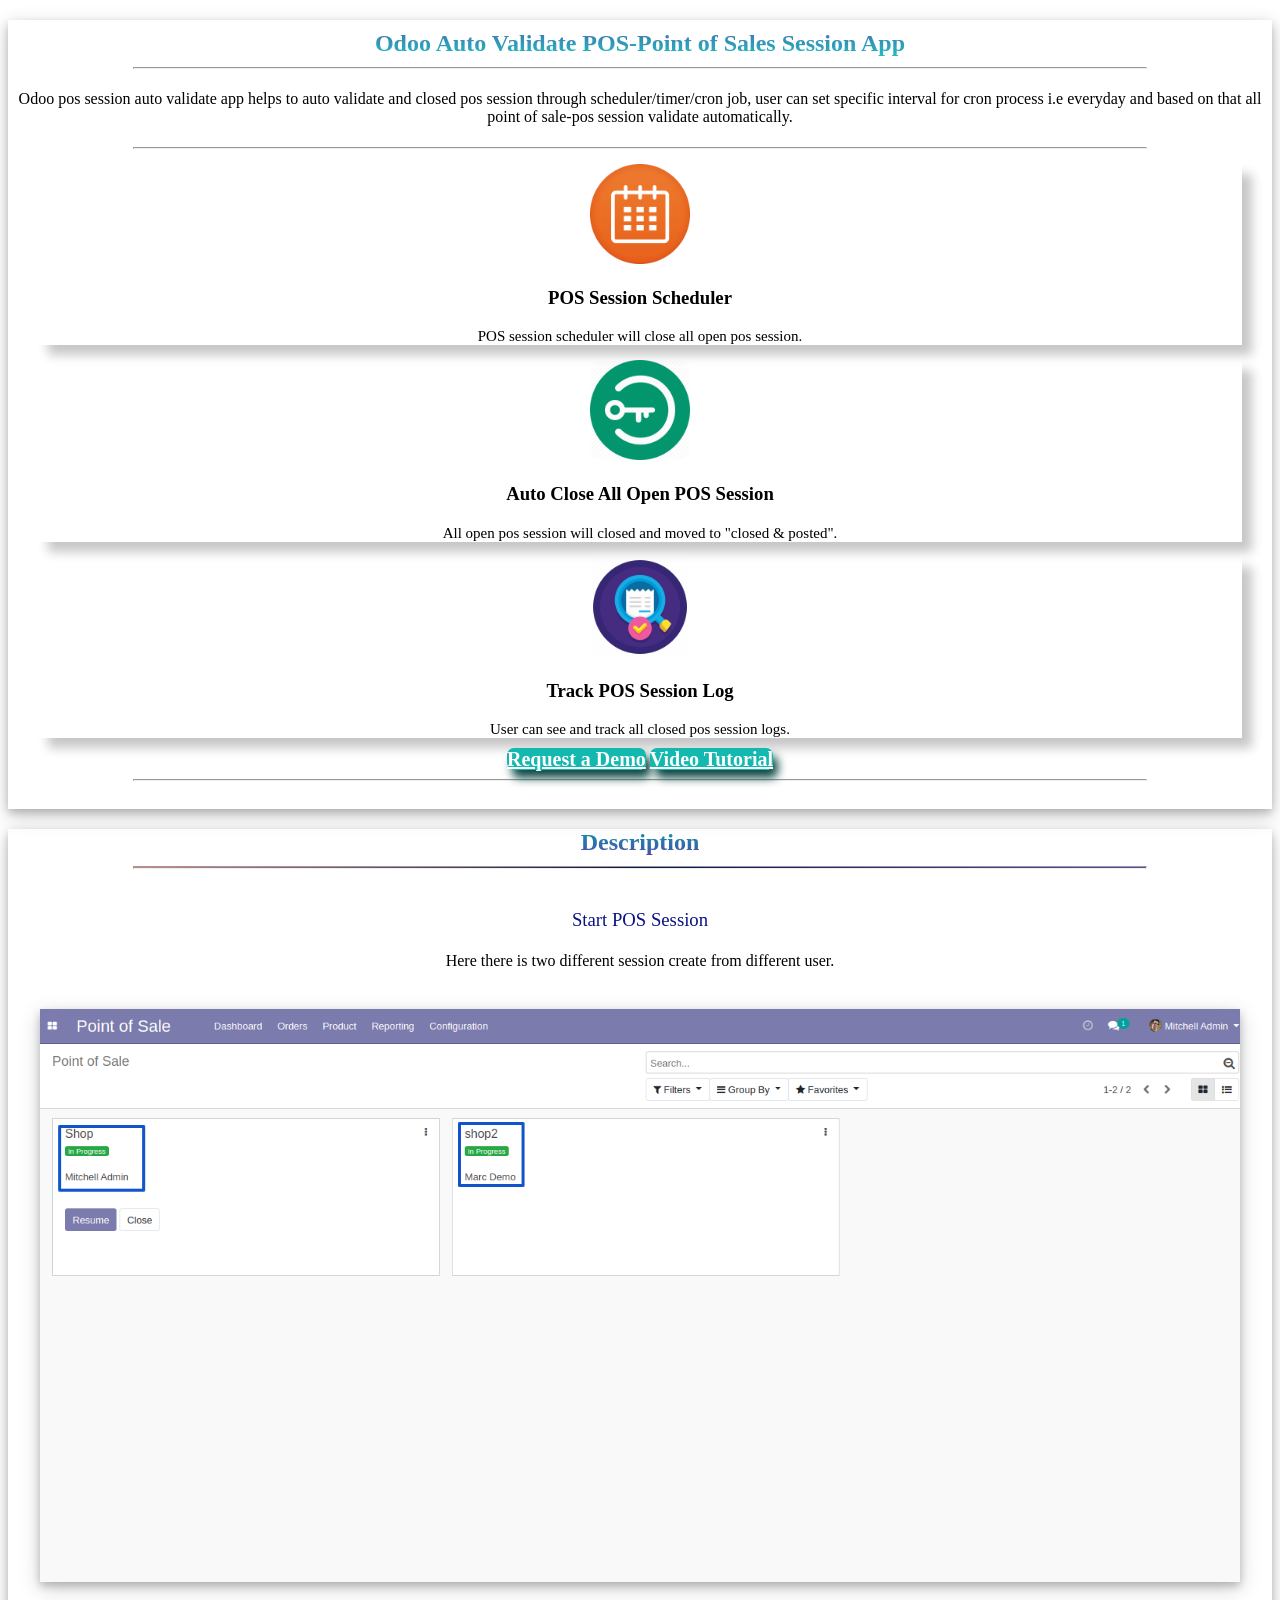
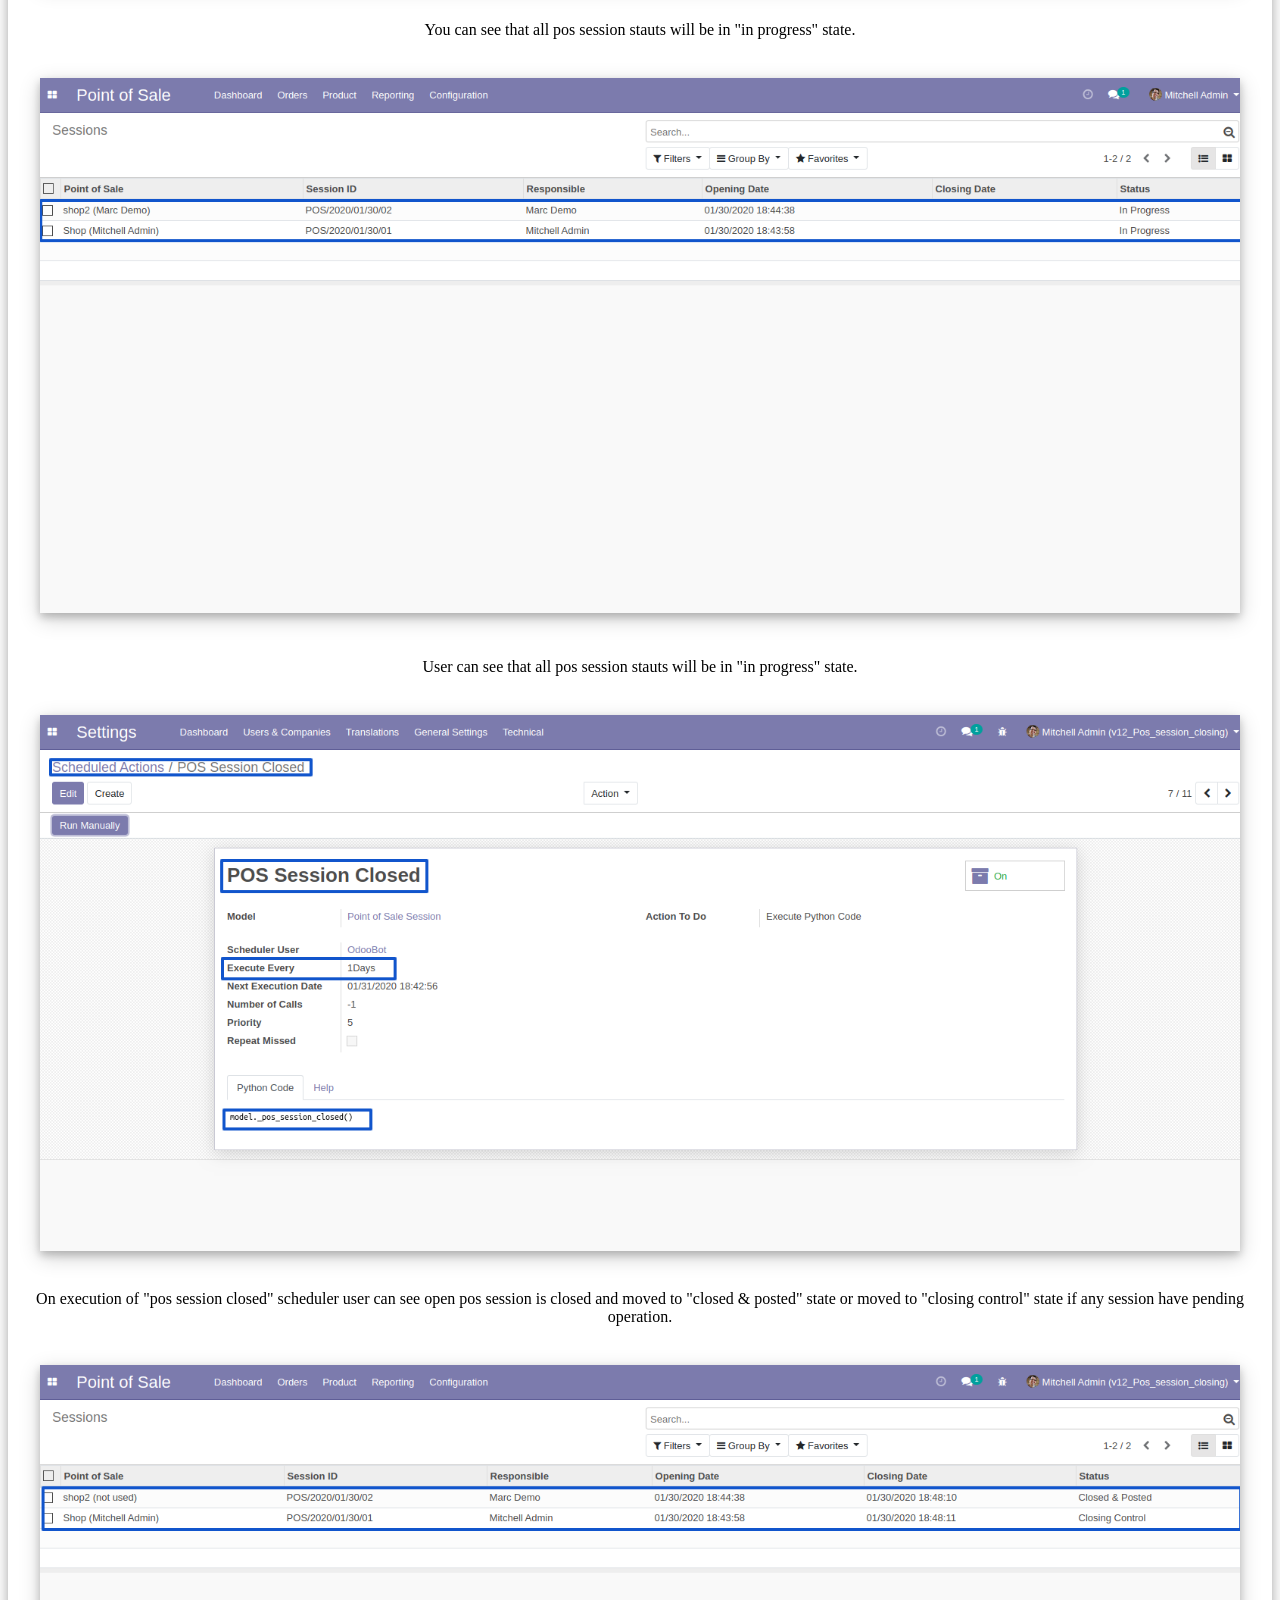
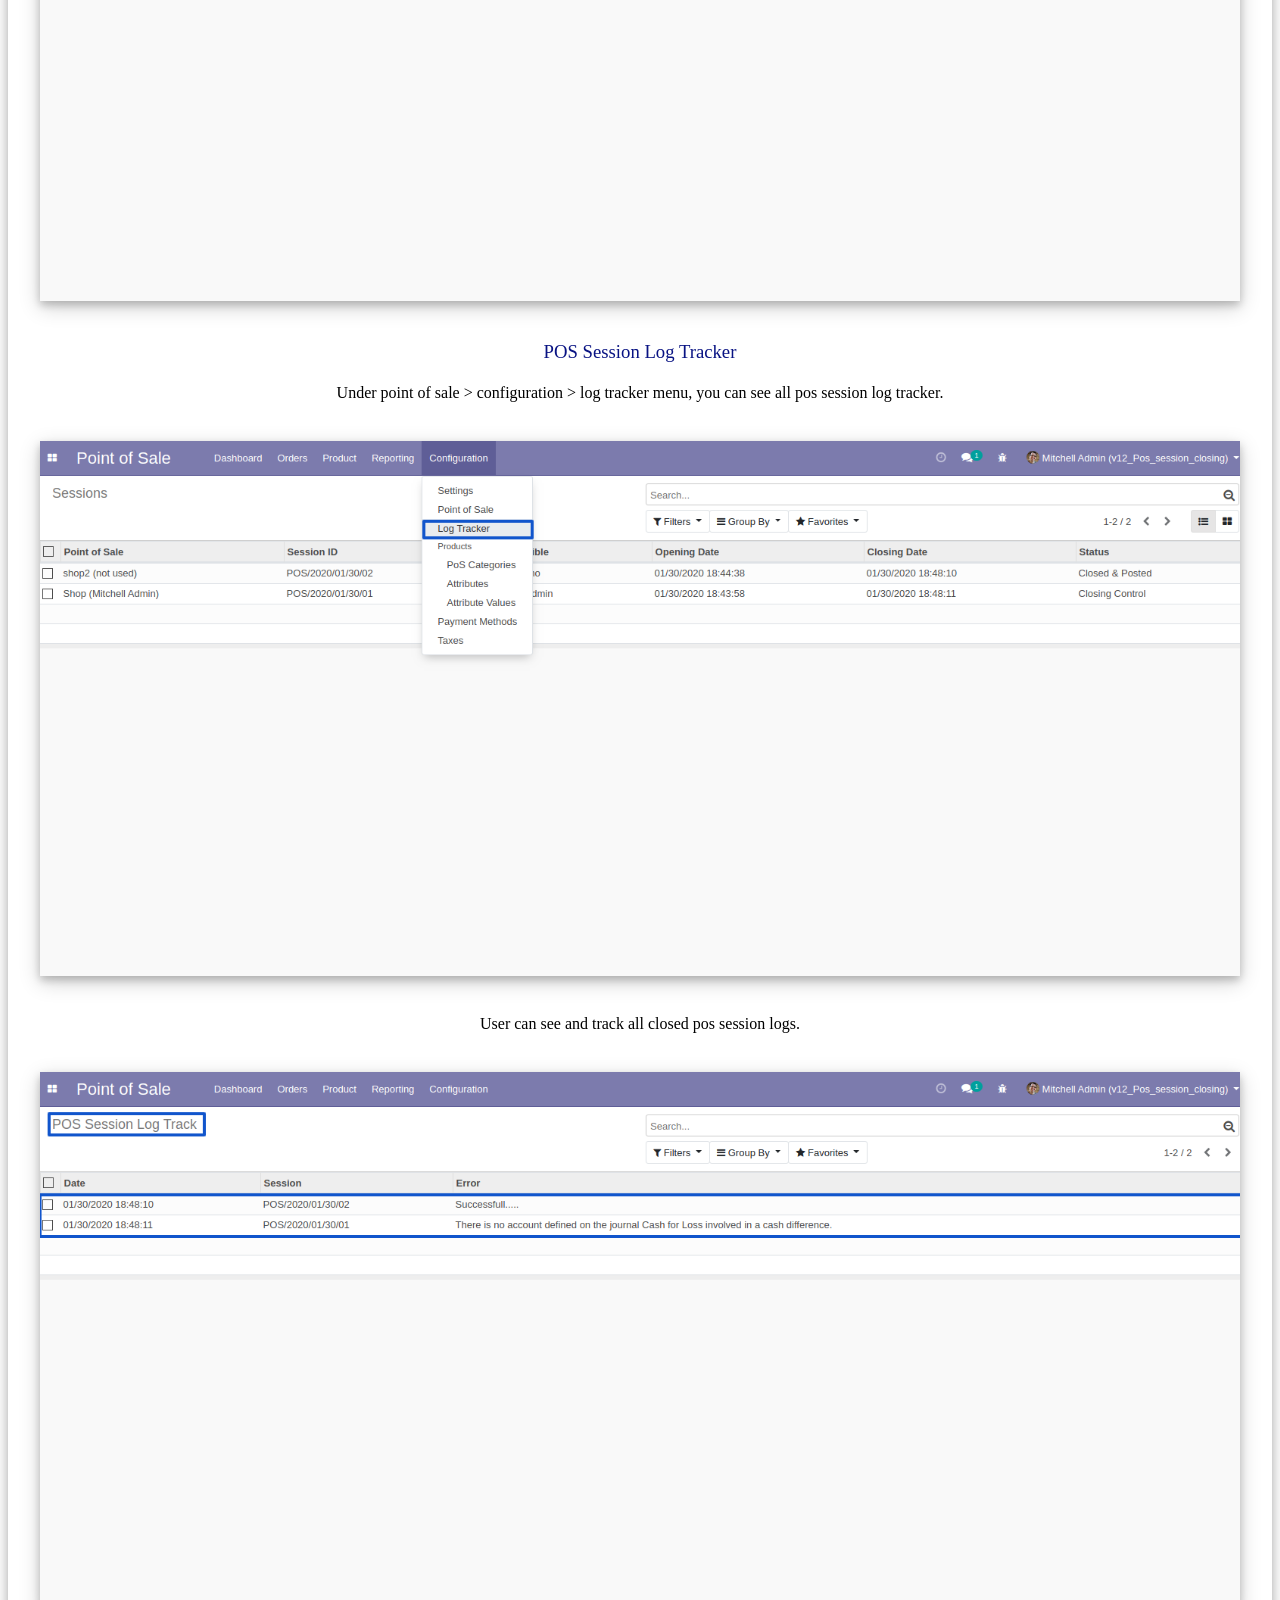
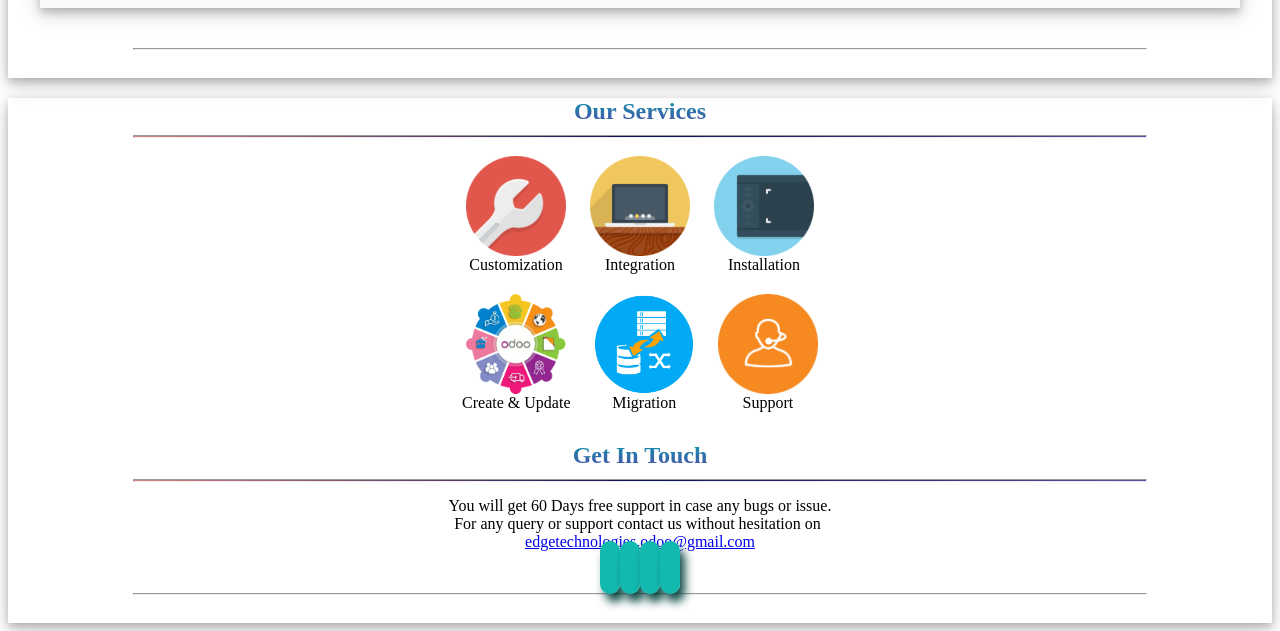
<file: pos_auto_session_closed_app/static/description/index.html>
<!DOCTYPE html>
<html>
<head>
	<title>Point of Sale Session Auto Validate Odoo</title>
	<style>
   </style>

</head>
<body>
	<div>
		<section class="oe_container lead title_box" style="box-shadow: 0 4px 8px 0 rgba(0, 0, 0, 0.2), 0 6px 20px 0 rgba(0, 0, 0, 0.19);text-align: center;">
			<div>
				<div>
					<h2 class="oe_slogan title" style="margin-bottom: 10px;padding-top: 10px;    background: -webkit-linear-gradient(#4c59a8, #21bec2);-webkit-background-clip: text;-webkit-text-fill-color: transparent;">
						<b>Odoo Auto Validate POS-Point of Sales Session App</b>
					</h2>
					<hr style="width: 80%;background: -webkit-gradient(linear, 0 0, 100% 0, from(white), to(white), color-stop(50%, #1c2792));"></hr>
					<p class="oe_slogan" style="padding: 5px 10px;">Odoo pos session auto validate app helps to auto validate and closed pos session through scheduler/timer/cron job, user can set specific interval for cron process i.e everyday and based on that all point of sale-pos session validate automatically.</p>
				</div>
			</div>
			<hr style="width: 80%;"></hr>
			<div>
				<div style="margin: 0px 20px;">
					<div  class="row">
						<div class="col-sm border feature-div" style="margin: 0px 10px;box-shadow: 10px 10px 10px #c7c7c7;" >
							<section style="max-height: 85%;margin: auto;display: contents;">
								<div style="margin-top: 15px;">
									<img class="img img-responsive" src="features/f1.png" style="border-radius: 10%; max-width: 100px;max-height: 100px;    min-height: 100px;margin: auto;" />
								</div>
								<h3>
									<font style="vertical-align: inherit;">
										    POS Session Scheduler
									</font>
								</h3>
								<p style="margin-bottom: 10px;">
									<font style="vertical-align: inherit;font-size: 15px;"> POS session scheduler will close all open pos session.</font>
								</p>
							</section> 
						</div>
						<div class="col-sm border feature-div" style="margin: 0px 10px;box-shadow: 10px 10px 10px #c7c7c7;" >
							<section style="max-height: 85%;margin: auto;display: contents;">
								<div style="margin-top: 15px;">
									<img class="img img-responsive" src="features/f2.png" style="border-radius: 10%; max-width: 100px;max-height: 100px;    min-height: 100px;margin: auto;" />
								</div>
								<h3>
									<font style="vertical-align: inherit;">
										Auto Close All Open POS Session
									</font>
								</h3>
									<p style="margin-bottom: 10px;">
									<font style="vertical-align: inherit;font-size: 15px;">All open pos session will closed and moved to "closed &amp; posted".</font>
								</p>							
							</section> 
						</div>
						<div class="col-sm border feature-div" style="margin: 0px 10px;box-shadow: 10px 10px 10px #c7c7c7;" >
							<section style="max-height: 85%;margin: auto;display: contents;">
								<div style="margin-top: 15px;">
									<img class="img img-responsive" src="features/f3.png" style="border-radius: 10%; max-width: 100px;max-height: 100px;    min-height: 100px;margin: auto;" />
								</div>
								<h3>
									<font style="vertical-align: inherit;">
										Track POS Session Log
									</font>
								</h3>
									<p style="margin-bottom: 10px;">
									<font style="vertical-align: inherit;font-size: 15px;">User can see and track all closed pos session logs.</font>
								</p>							
							</section> 
						</div>
					</div>
				</div>
			</div>

			<div >
				<div class="oe_slogan oe_spaced text-center">
					<a class="btn mt8 ml8 button" style="background-color: #13b9af;color: #FFFFFF !important;font-size: 20px;font-weight: bold;border-radius: 7px;min-height: 45px;box-shadow: 5px 8px 10px #0d4a45;min-width: 300px;margin: 10px 0px;"href="mailto:edgetechnologies.odoo@gmail.com?Subject=Request%20Demo%20for%20Pos%20Auto%20Session%20Close%20App" target="_top"> Request a Demo</a>
					<a class="btn mt8 ml8 button" style="background-color: #13b9af;color: #FFFFFF !important;font-size: 20px;font-weight: bold;border-radius: 7px;min-height: 45px;box-shadow: 5px 8px 10px #0d4a45;min-width: 300px;margin: 10px 0px;" href="https://youtu.be/v3_tf8Fmpzc" target="_blank"> Video Tutorial</a>
				</div>
			</div>
			<hr style="width: 80%;"></hr>
			<div style="min-height: 20px;"></div>
		</section>

		<section class="oe_container lead title_box" style="box-shadow: 0 4px 8px 0 rgba(0, 0, 0, 0.2), 0 6px 20px 0 rgba(0, 0, 0, 0.19);text-align: center;">
			<div  style="margin-bottom: 40px;">
				<div >
					<h2 class="oe_slogan title" style="margin-bottom: 10px;    background: -webkit-linear-gradient(#0e99ac, #4c4ca8);-webkit-background-clip: text;-webkit-text-fill-color: transparent;">
						<b> Description</b>
					</h2>
					<hr style="width: 80%;height: 1px;background: -webkit-gradient(linear, 0 0, 100% 0, from(#d58383), to(#5d4da6), color-stop(50%, #0b1255));"></hr>
				</div>
			</div>
			
			<div >
				<div  style="margin-bottom: 40px;">
					<h3 class="oe_slogan" style="color: #091383;font-weight: initial ;margin: auto;">Start POS Session</h3>
					<p style="padding: 5px 10px;">Here there is two different session create from different user.</p>
					<br/>
					<img class="img-responsive" style="display: block;width: 95%;margin: auto;box-shadow: 0 4px 8px 0 rgba(0, 0, 0, 0.2), 0 6px 20px 0 rgba(0, 0, 0, 0.19);" src="website_1.png"/>
					<br/>

					<p style="padding: 5px 10px;">You can see that all pos session stauts will be in "in progress" state.</p>
					<br/>
					<img class="img-responsive" style="display: block;width: 95%;margin: auto;box-shadow: 0 4px 8px 0 rgba(0, 0, 0, 0.2), 0 6px 20px 0 rgba(0, 0, 0, 0.19);" src="website_2.png"/>
				</div>
				<div  style="margin-bottom: 40px;">
					
					<p style="padding: 5px 10px;"> User can see that all pos session stauts will be in "in progress" state.</p>
					<br/>
					<img class="img-responsive" style="display: block;width: 95%;margin: auto;box-shadow: 0 4px 8px 0 rgba(0, 0, 0, 0.2), 0 6px 20px 0 rgba(0, 0, 0, 0.19);" src="website_3.png"/>
					<br/>
					<p style="padding: 5px 10px;"> On execution of "pos session closed" scheduler user can see open pos session is closed and moved to "closed &amp; posted" state or moved to "closing control" state if any session have pending operation. </p>
					<br/>
					<img class="img-responsive" style="display: block;width: 95%;margin: auto;box-shadow: 0 4px 8px 0 rgba(0, 0, 0, 0.2), 0 6px 20px 0 rgba(0, 0, 0, 0.19);" src="website_4.png"/>
				</div>
				<div  style="margin-bottom: 40px;">
					<h3 class="oe_slogan" style="color: #091383;font-weight: initial ;margin: auto;">POS Session Log Tracker</h3>
					<p style="padding: 5px 10px;"> Under point of sale > configuration > log tracker menu, you can see all pos session log tracker. </p>
					<br/>
					<img class="img-responsive" style="display: block;width: 95%;margin: auto;box-shadow: 0 4px 8px 0 rgba(0, 0, 0, 0.2), 0 6px 20px 0 rgba(0, 0, 0, 0.19);" src="website_5.png"/>
					<br/>
					<p style="padding: 5px 10px;"> User can see and track all closed pos session logs.</p>
					<br/>
					<img class="img-responsive" style="display: block;width: 95%;margin: auto;box-shadow: 0 4px 8px 0 rgba(0, 0, 0, 0.2), 0 6px 20px 0 rgba(0, 0, 0, 0.19);" src="website_6.png"/>
				</div>
			</div>
	
			<hr style="width: 80%;"></hr>
			<div style="min-height: 20px;"></div>
		</section>

		<section class="oe_container lead title_box" style="box-shadow: 0 4px 8px 0 rgba(0, 0, 0, 0.2), 0 6px 20px 0 rgba(0, 0, 0, 0.19);text-align: center;">
			<div>
				<div>
					<h2 class="oe_slogan title" style="margin-bottom: 10px;    background: -webkit-linear-gradient(#0e99ac, #4c4ca8);-webkit-background-clip: text;-webkit-text-fill-color: transparent;">
						<b> Our Services</b>
					</h2>
					<hr style="width: 80%;height: 1px;background: -webkit-gradient(linear, 0 0, 100% 0, from(#d58383), to(#5d4da6), color-stop(50%, #0b1255));"></hr>
				</div>
			</div>
			<div class="row">
				<a style="display: inline-grid;margin: 10px;"  class="col-sm">
					<img class="img img-responsive" style="max-height: 100px;max-width: 100px;   margin: auto;" src="services/customization.png"/>
					<span>Customization</span>
				</a>
				<a style="display: inline-grid; margin: 10px;" class="col-sm">
					<img class="img img-responsive" style="max-height: 100px;max-width: 100px;margin: auto;" src="services/integration.png"/>
					<span>Integration</span>
				</a>
				<a style="display: inline-grid;margin: 10px;" class="col-sm">
					<img class="img img-responsive" style="max-height: 100px;max-width: 100px;margin: auto;" src="services/installation.png"/>
					<span>Installation</span>
				</a>
			</div>
			<div class="row">
				<a style="display: inline-grid;margin: 10px;" class="col-sm">
					<img class="img img-responsive" style="max-height: 100px;max-width: 100px;margin: auto;" src="services/create.gif"/>
					<span>Create & Update</span>
				</a>
				<a style="display: inline-grid;margin: 10px;" class="col-sm">
					<img class="img img-responsive" style="max-height: 100px;max-width: 100px;margin: auto;" src="services/migration.png"/>
					<span>Migration</span>
				</a>
				<a style="display: inline-grid;margin: 10px;" class="col-sm">
					<img class="img img-responsive" style="max-height: 100px;max-width: 100px;margin: auto;" src="services/support.png"/>
					<span>Support</span>
				</a>
			</div>
			<div >
				<div >
					<h2 class="oe_slogan title" style="margin-bottom: 10px;    background: -webkit-linear-gradient(#0e99ac, #4c4ca8);-webkit-background-clip: text;-webkit-text-fill-color: transparent;">
						<b> Get In Touch</b>
					</h2>
					<hr style="width: 80%;height: 1px;background: -webkit-gradient(linear, 0 0, 100% 0, from(#d58383), to(#5d4da6), color-stop(50%, #0b1255));"></hr>
					<p class="oe_slogan" style="margin-bottom: 0px;margin-top: 15px;"> You will get 60 Days free support in case any bugs or issue. </p>
					<div >
						<p class="oe_slogan" style="margin: 0px;margin-right: 5px;"> For any query or support contact us without hesitation
						on</p><a  href="mailto:edgetechnologies.odoo@gmail.com?Subject=Request%20Demofor%20Pos%20Auto%20Session%20Close%20App" target="_top"> edgetechnologies.odoo@gmail.com</a>
					</div>
				</div>
				<div>
					<a  href="mailto:edgetechnologies.odoo@gmail.com?Subject=Request%20Demofor%20Pos%20Auto%20Session%20Close%20App"> <i class='fa fa-envelope' style="min-width: 50px;background: #12b9af;padding: 10px;font-size: 30px;color: #ffffff;border-radius: 10px;min-height: 50px;box-shadow: 5px 8px 10px #0d4a45;"></i></a>
					<a  href="#" target="_blank"> <i class='fa fa-facebook' style="min-width: 50px;background: #12b9af;padding: 10px;font-size: 30px;color: #ffffff;border-radius: 10px;min-height: 50px;box-shadow: 5px 8px 10px #0d4a45;"></i></a>
					<a  href="#" target="_blank"> <i class='fa fa-linkedin' style="min-width: 50px;background: #12b9af;padding: 10px;font-size: 30px;color: #ffffff;border-radius: 10px;min-height: 50px;box-shadow: 5px 8px 10px #0d4a45;"></i></a>
					<a  href="https://www.youtube.com/channel/UCrljky1245I7MhRNq_Tp46g" target="_blank"> <i class='fa fa-youtube' style="min-width: 50px;background: #12b9af;padding: 10px;font-size: 30px;color: #ffffff;border-radius: 10px;min-height: 50px;box-shadow: 5px 8px 10px #0d4a45;"></i></a>
				</div>
			</div>
			<hr style="width: 80%;"></hr>
			<div style="min-height: 20px;"></div>
		</section>
	</div>

</body>
</html>
</file>
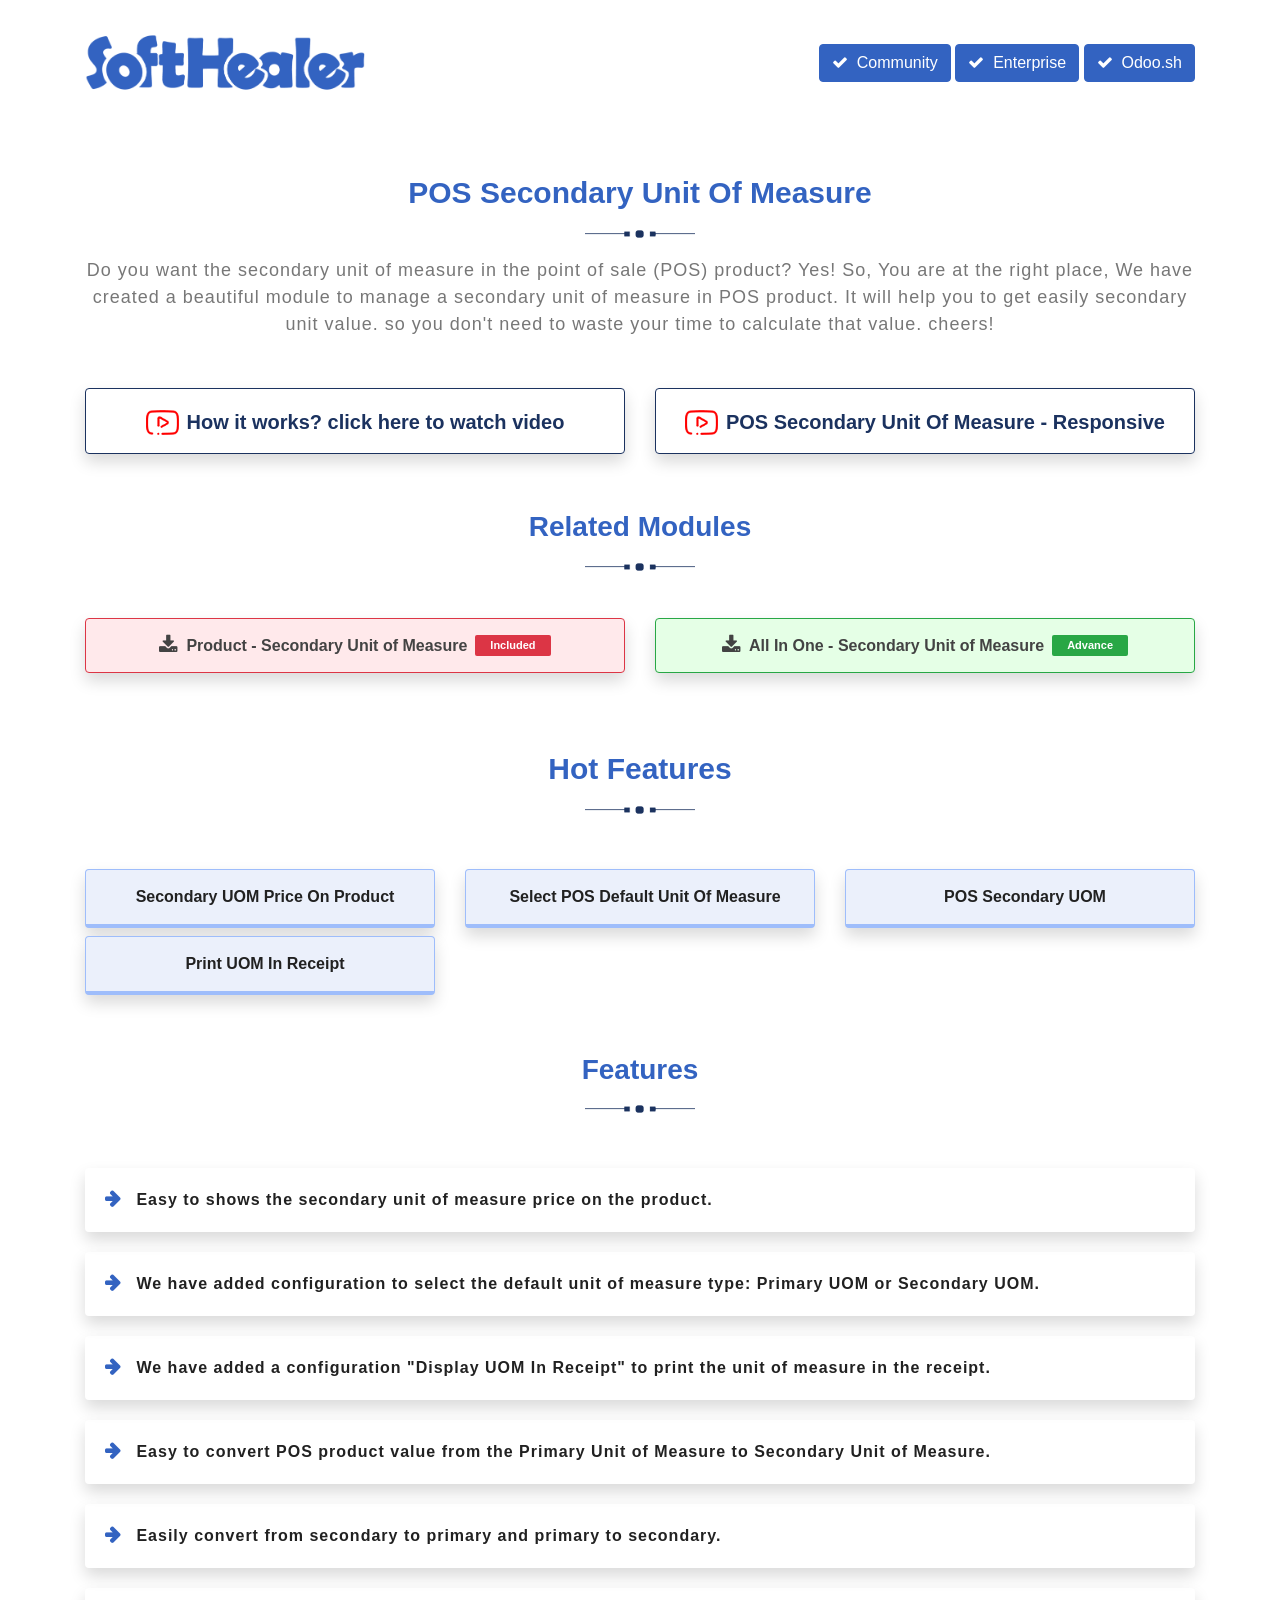
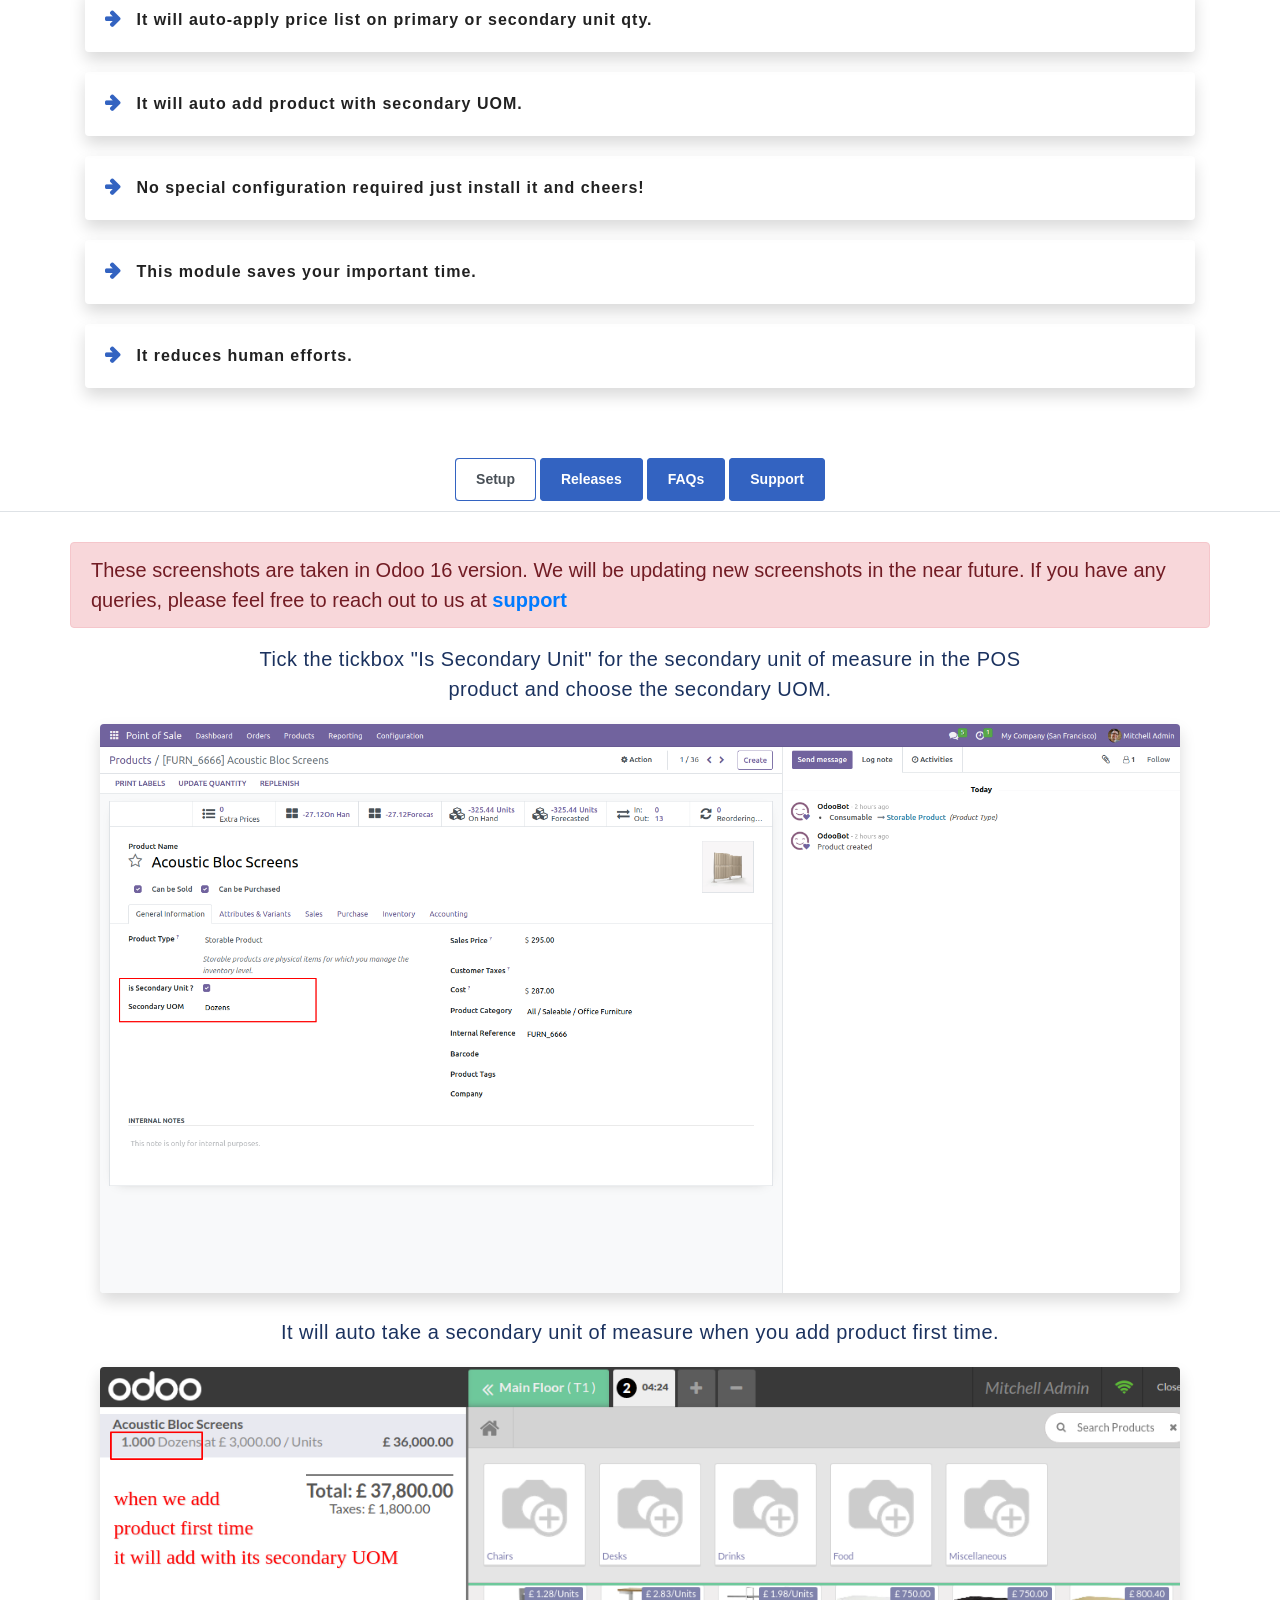
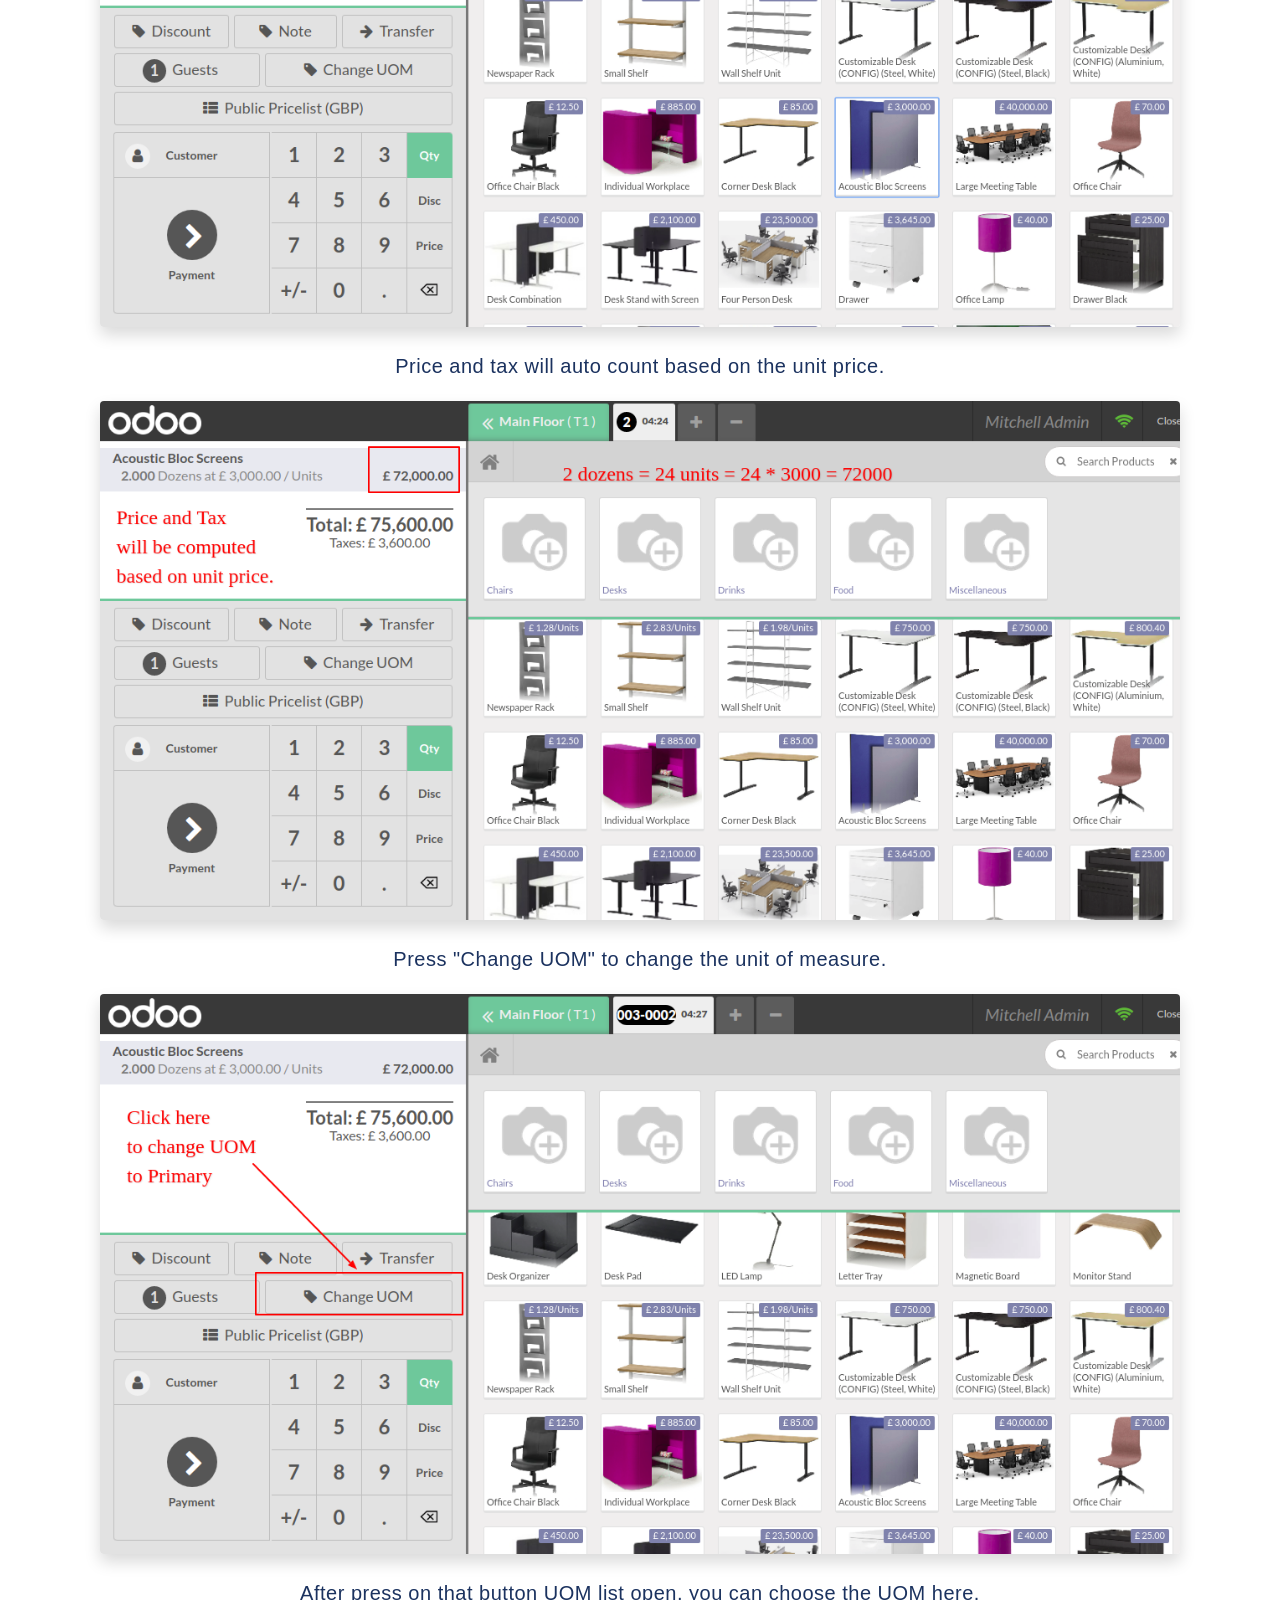
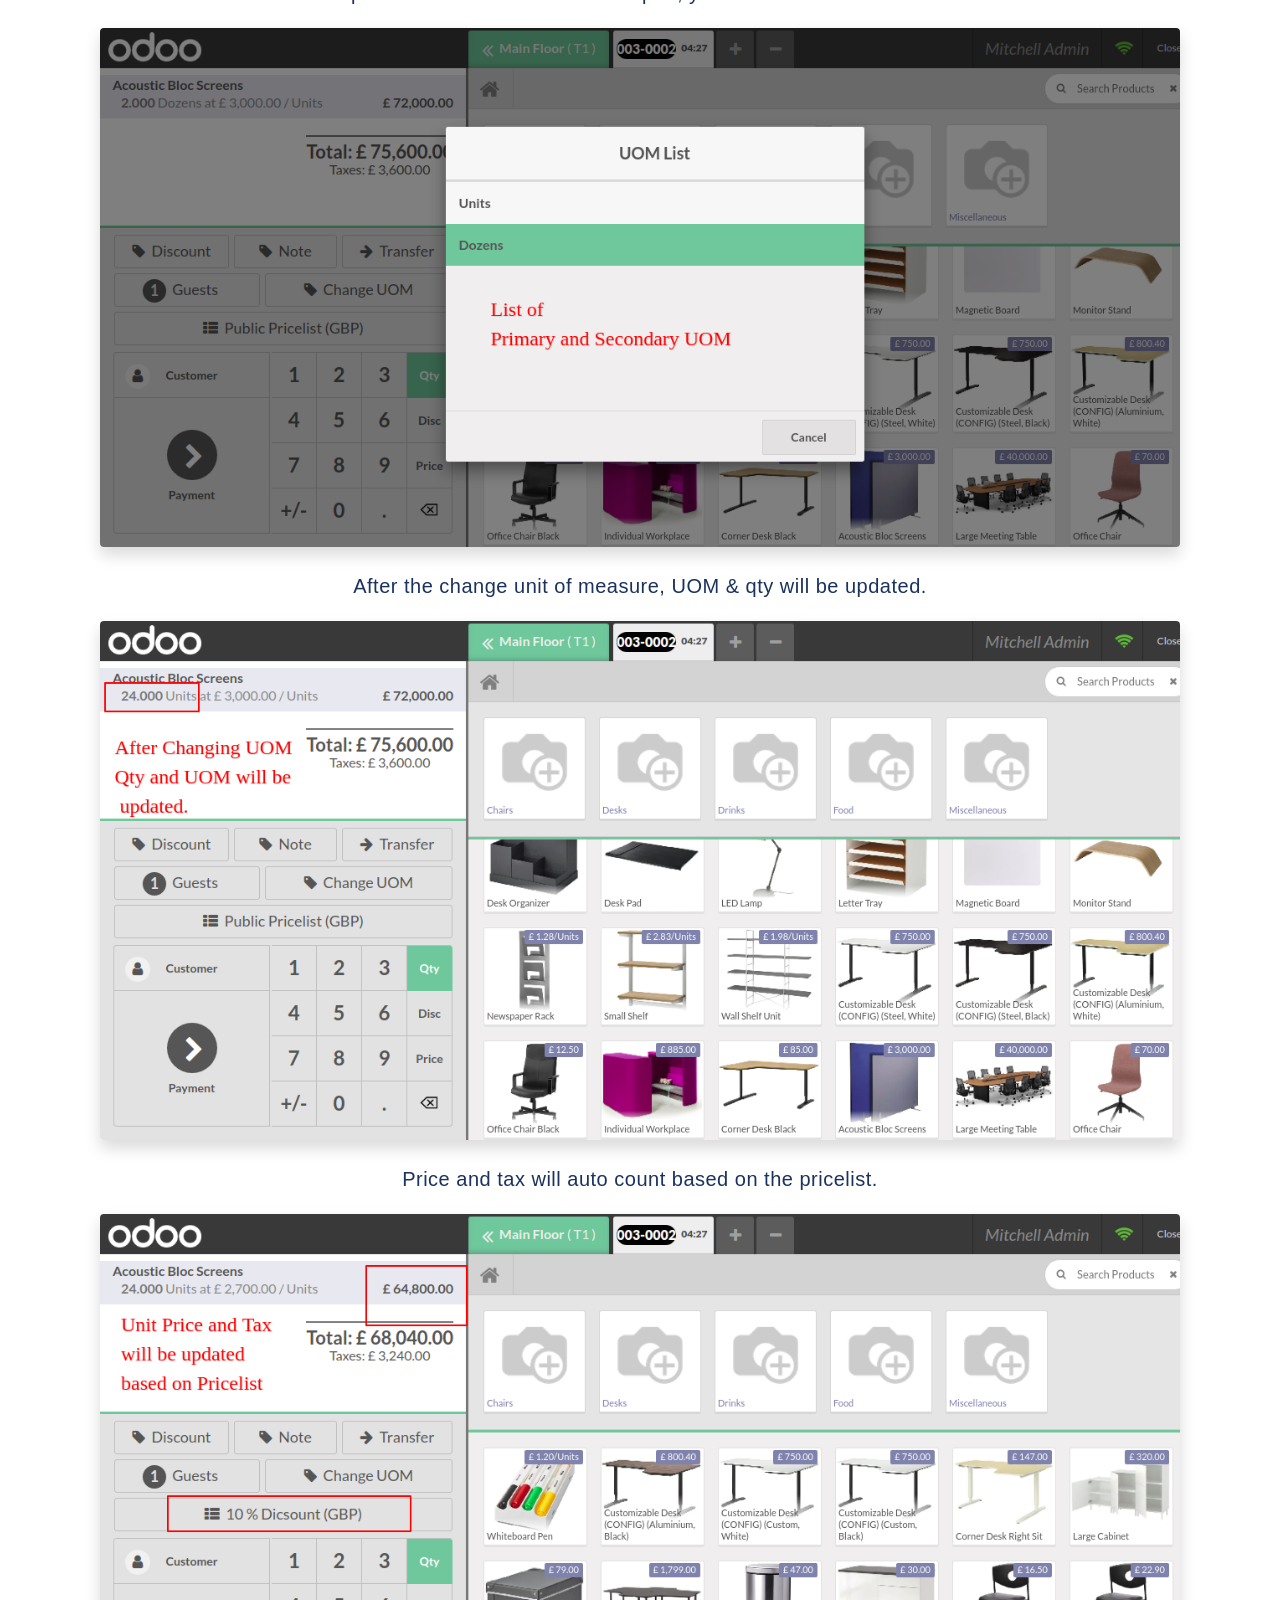
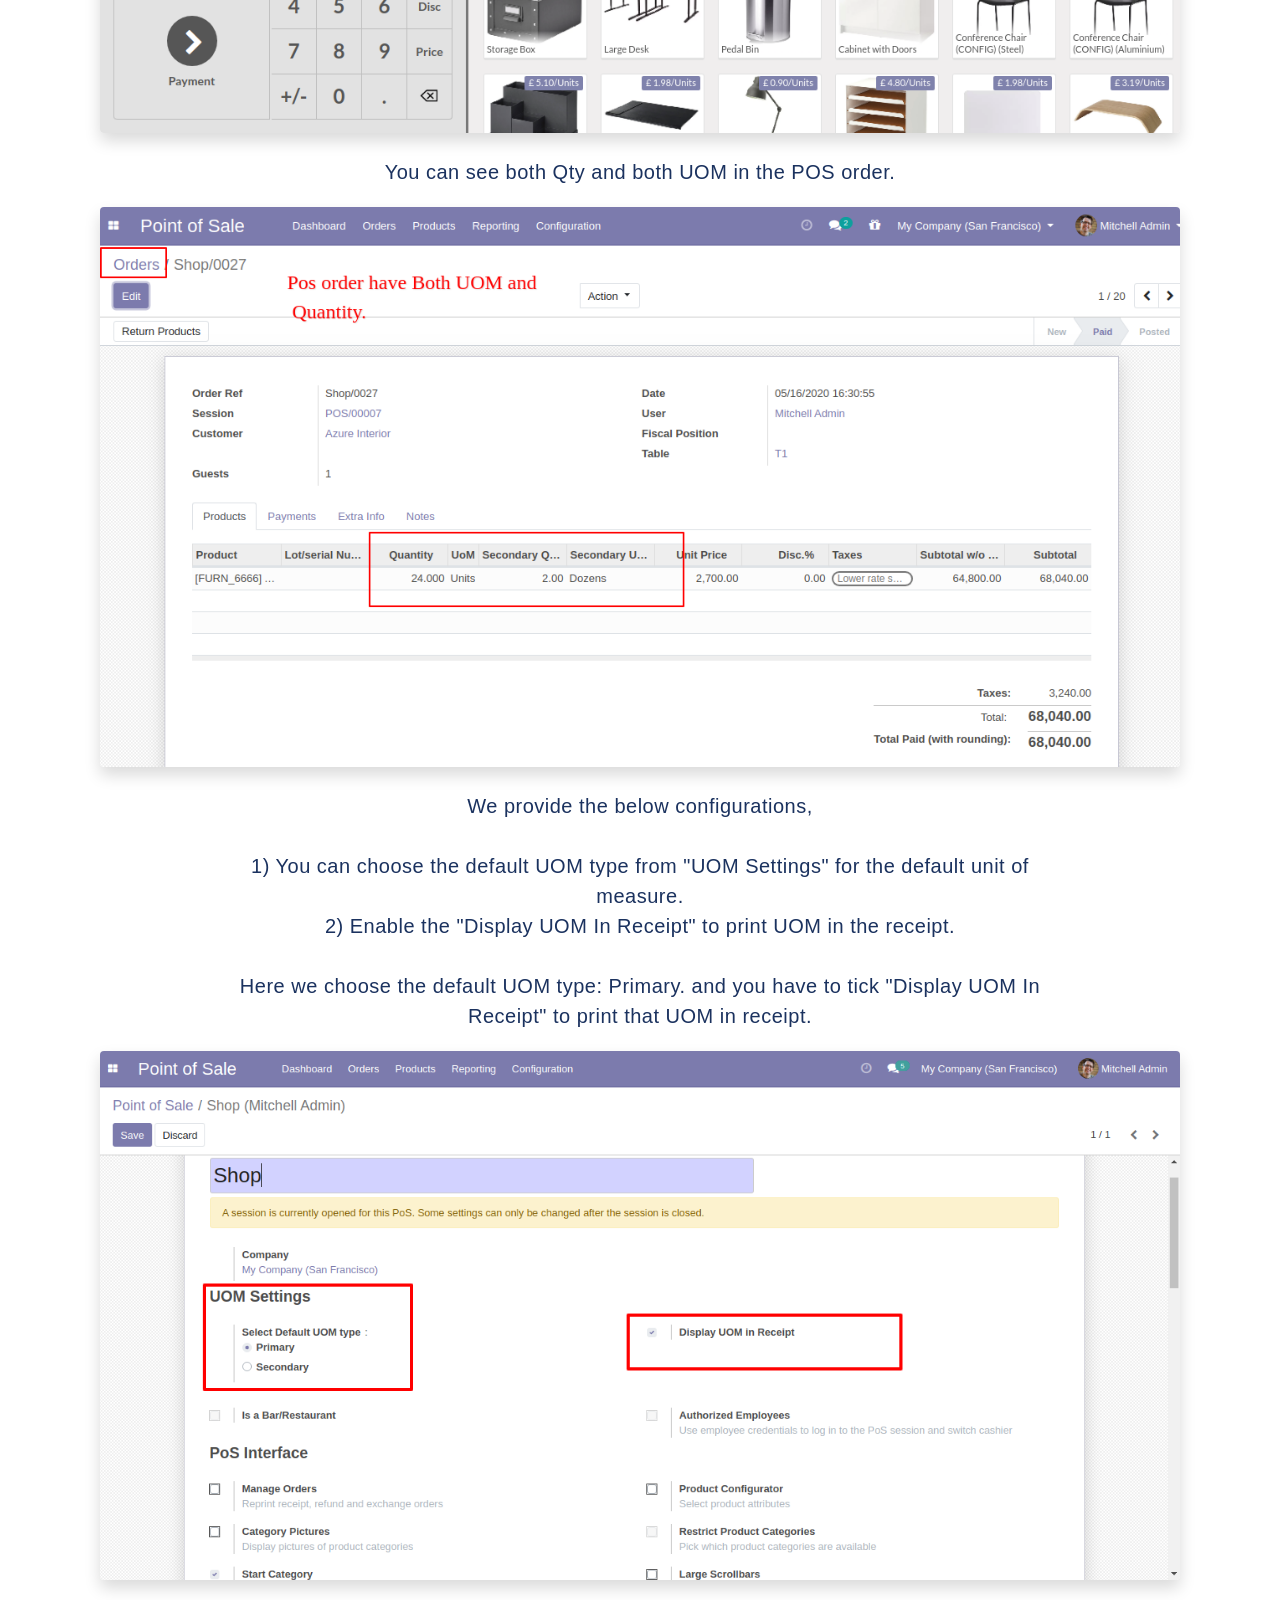
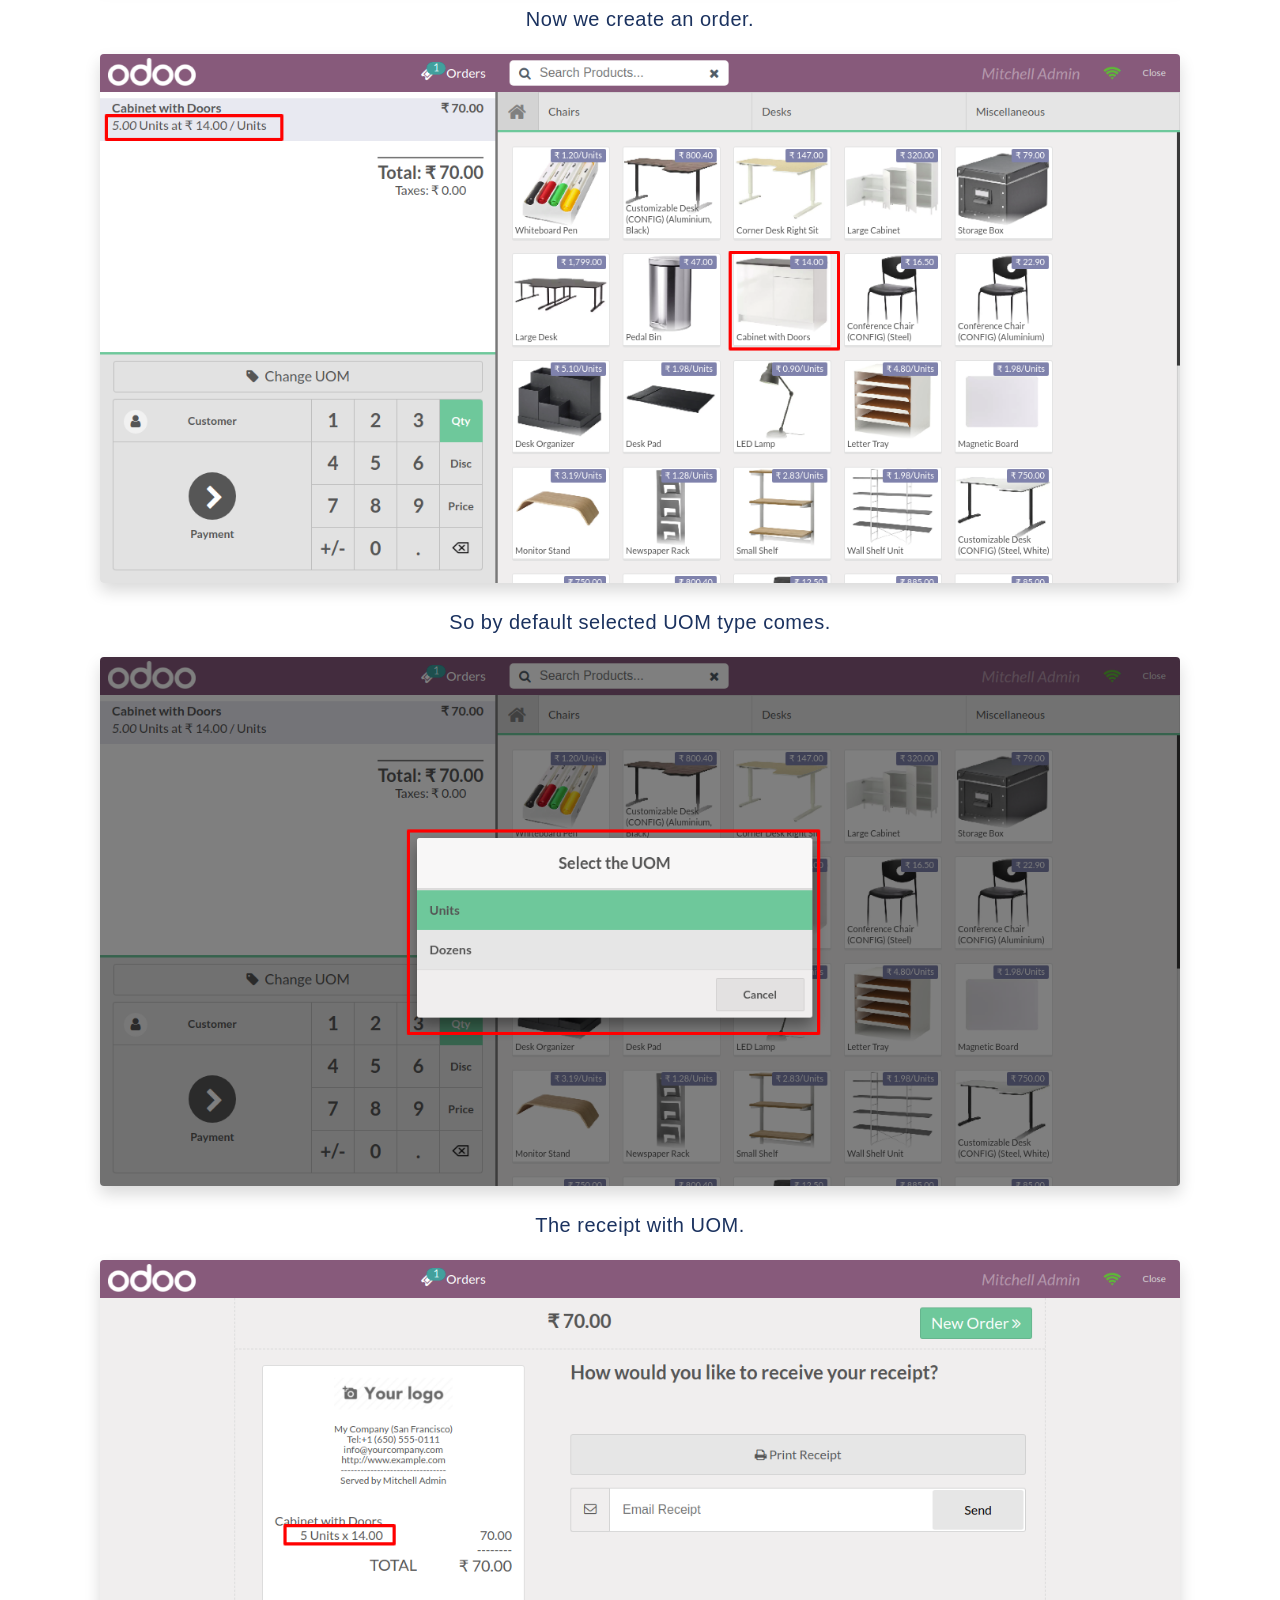
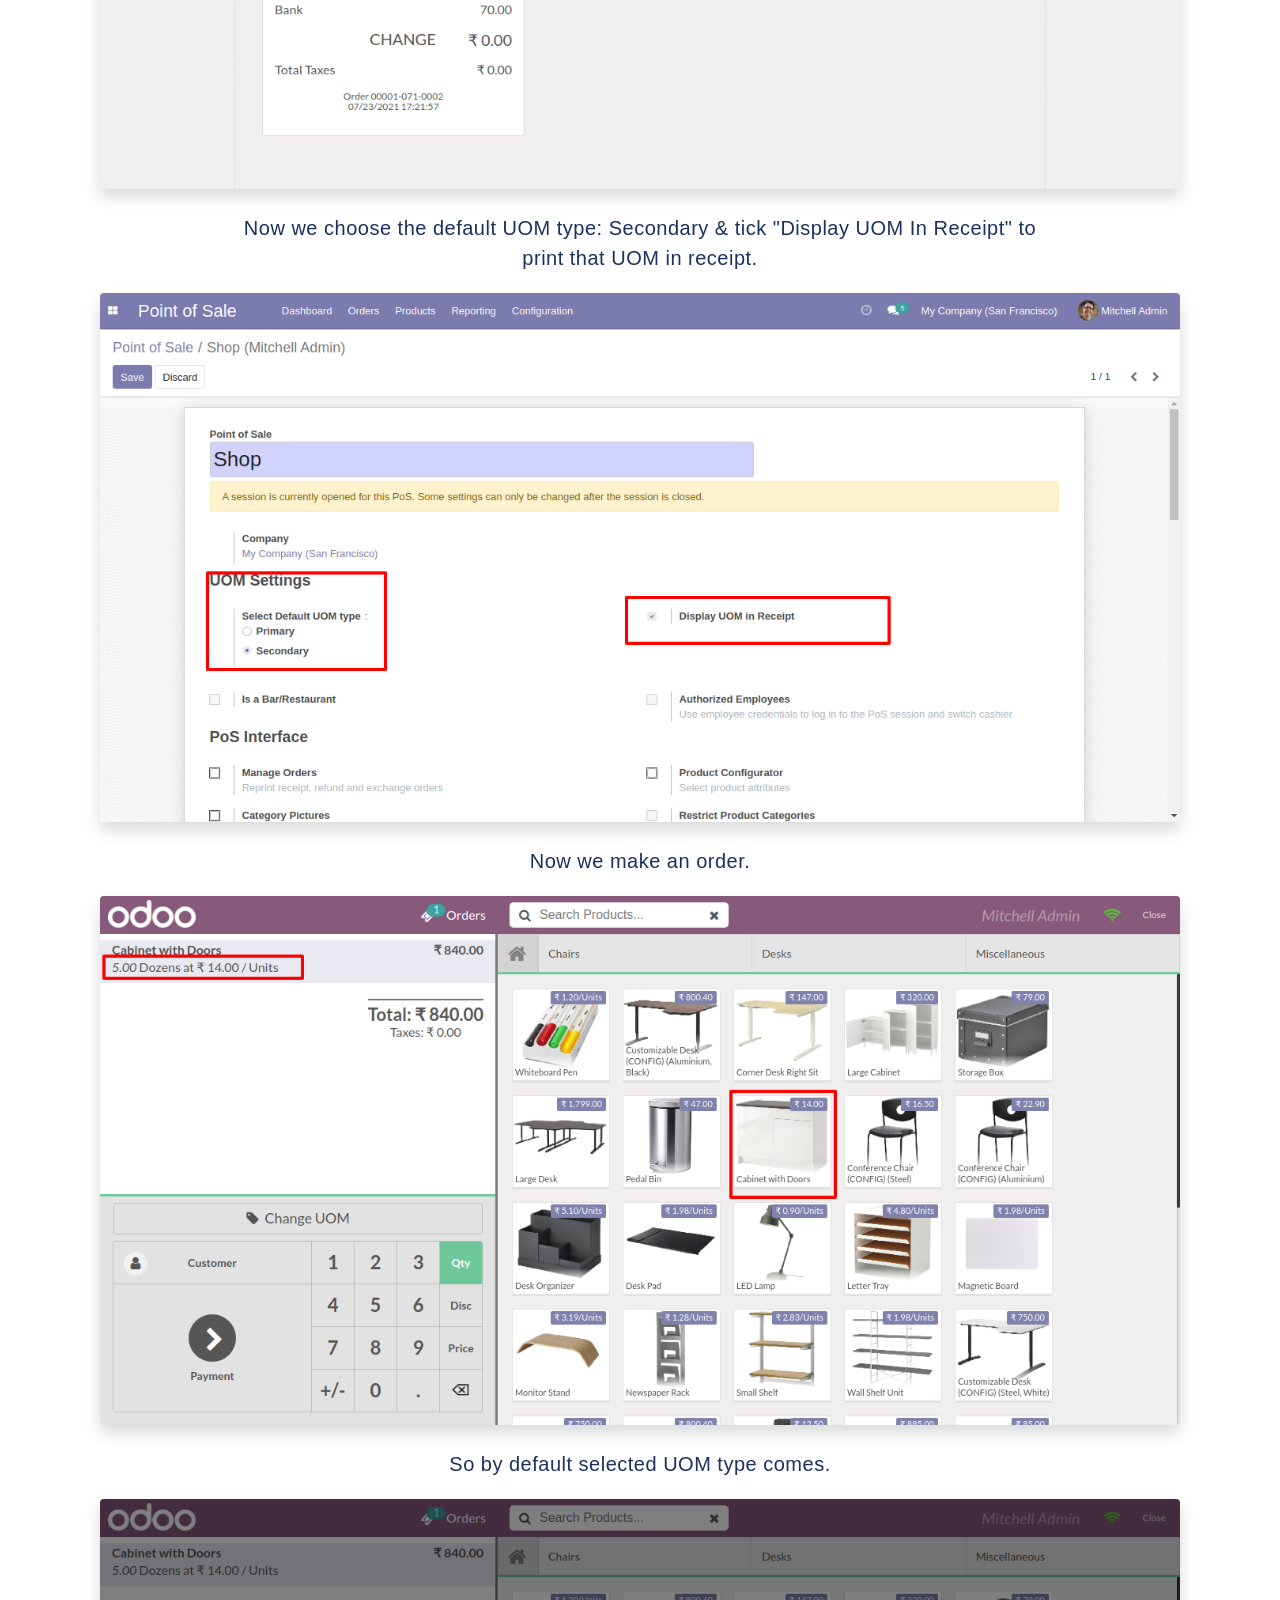
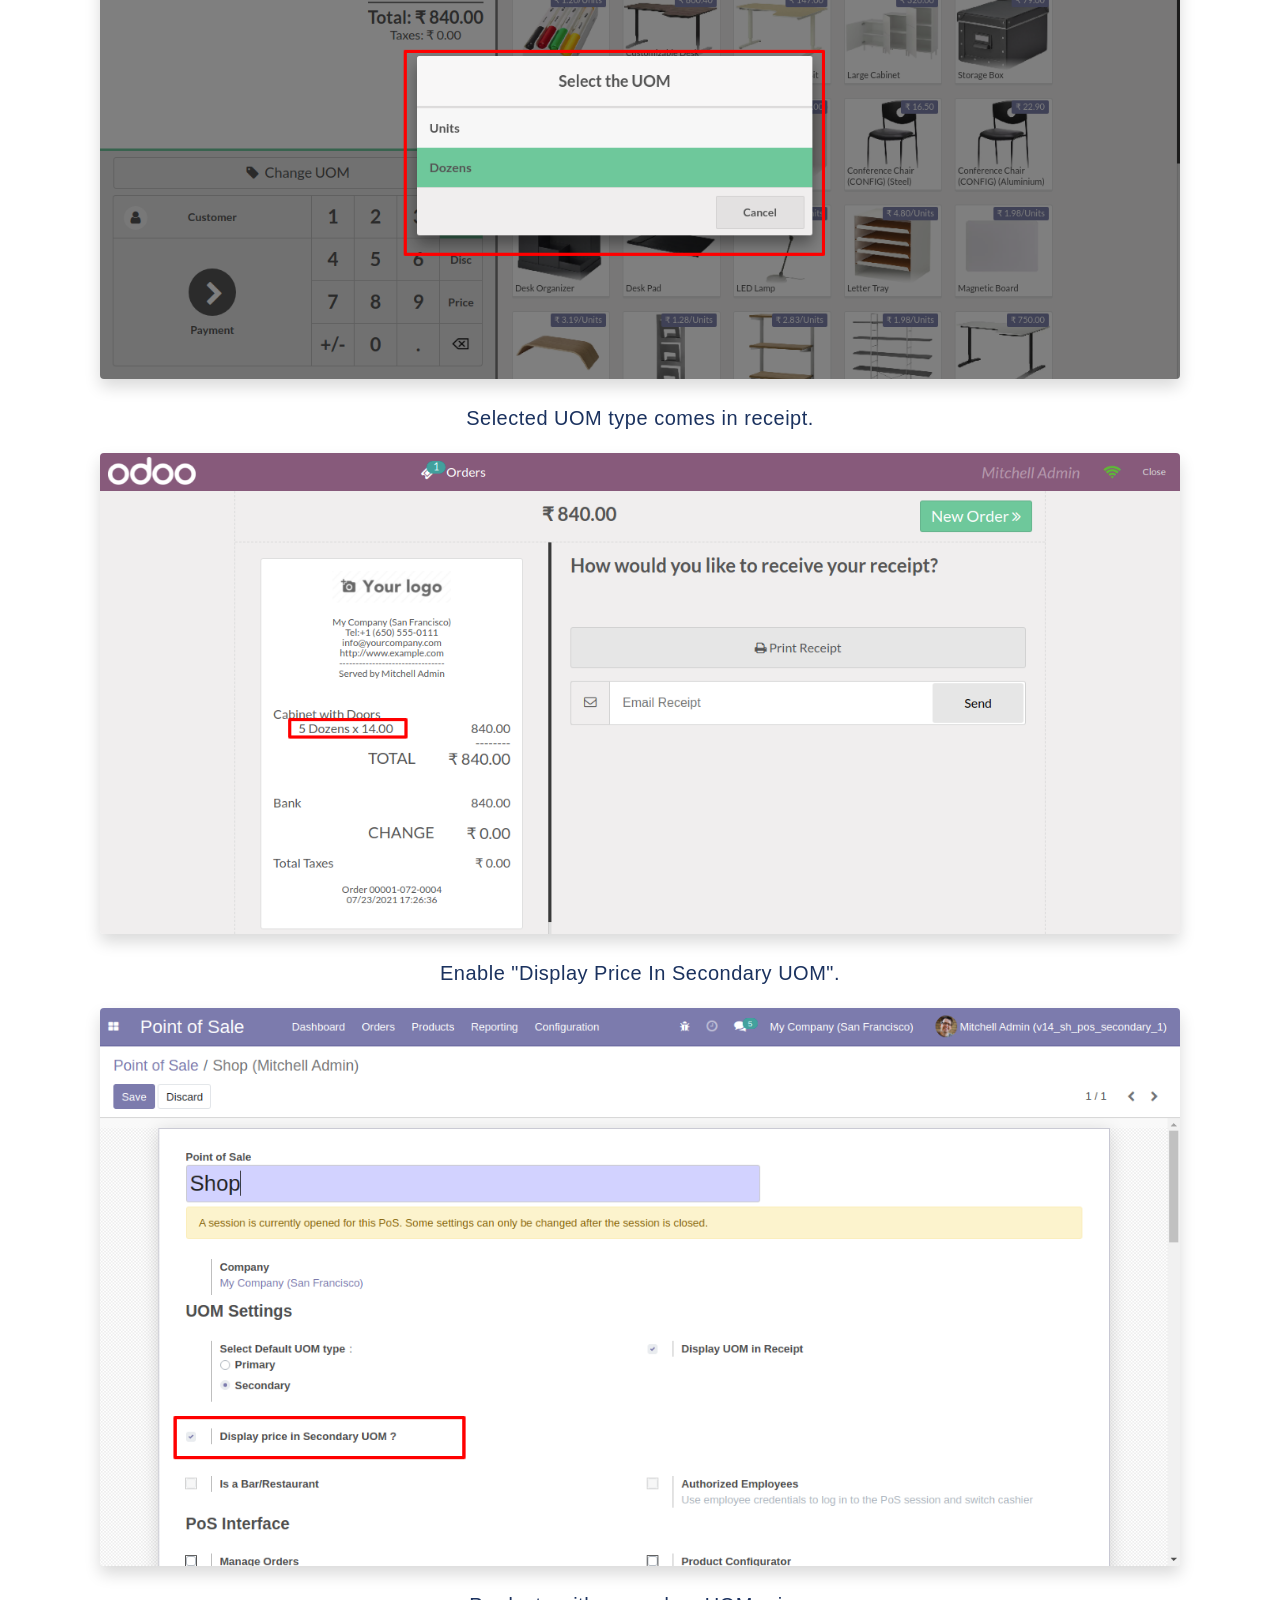
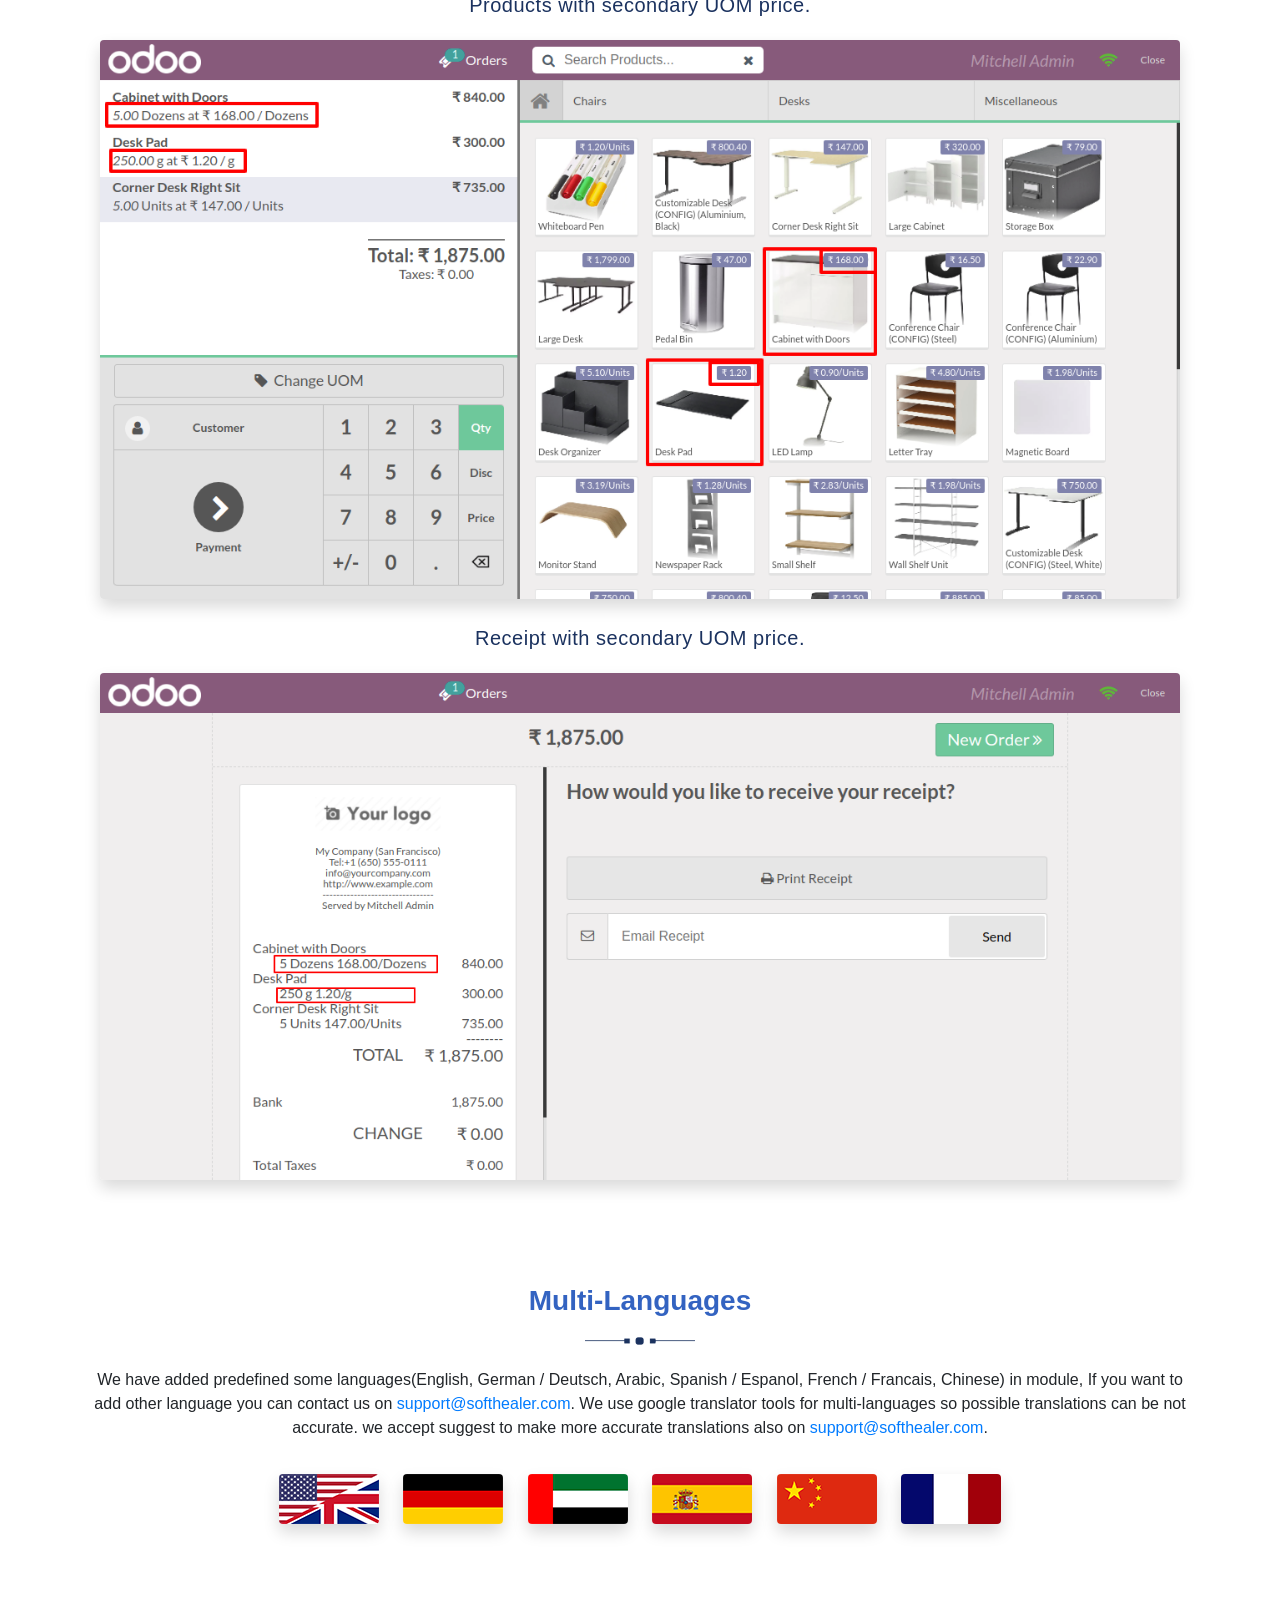
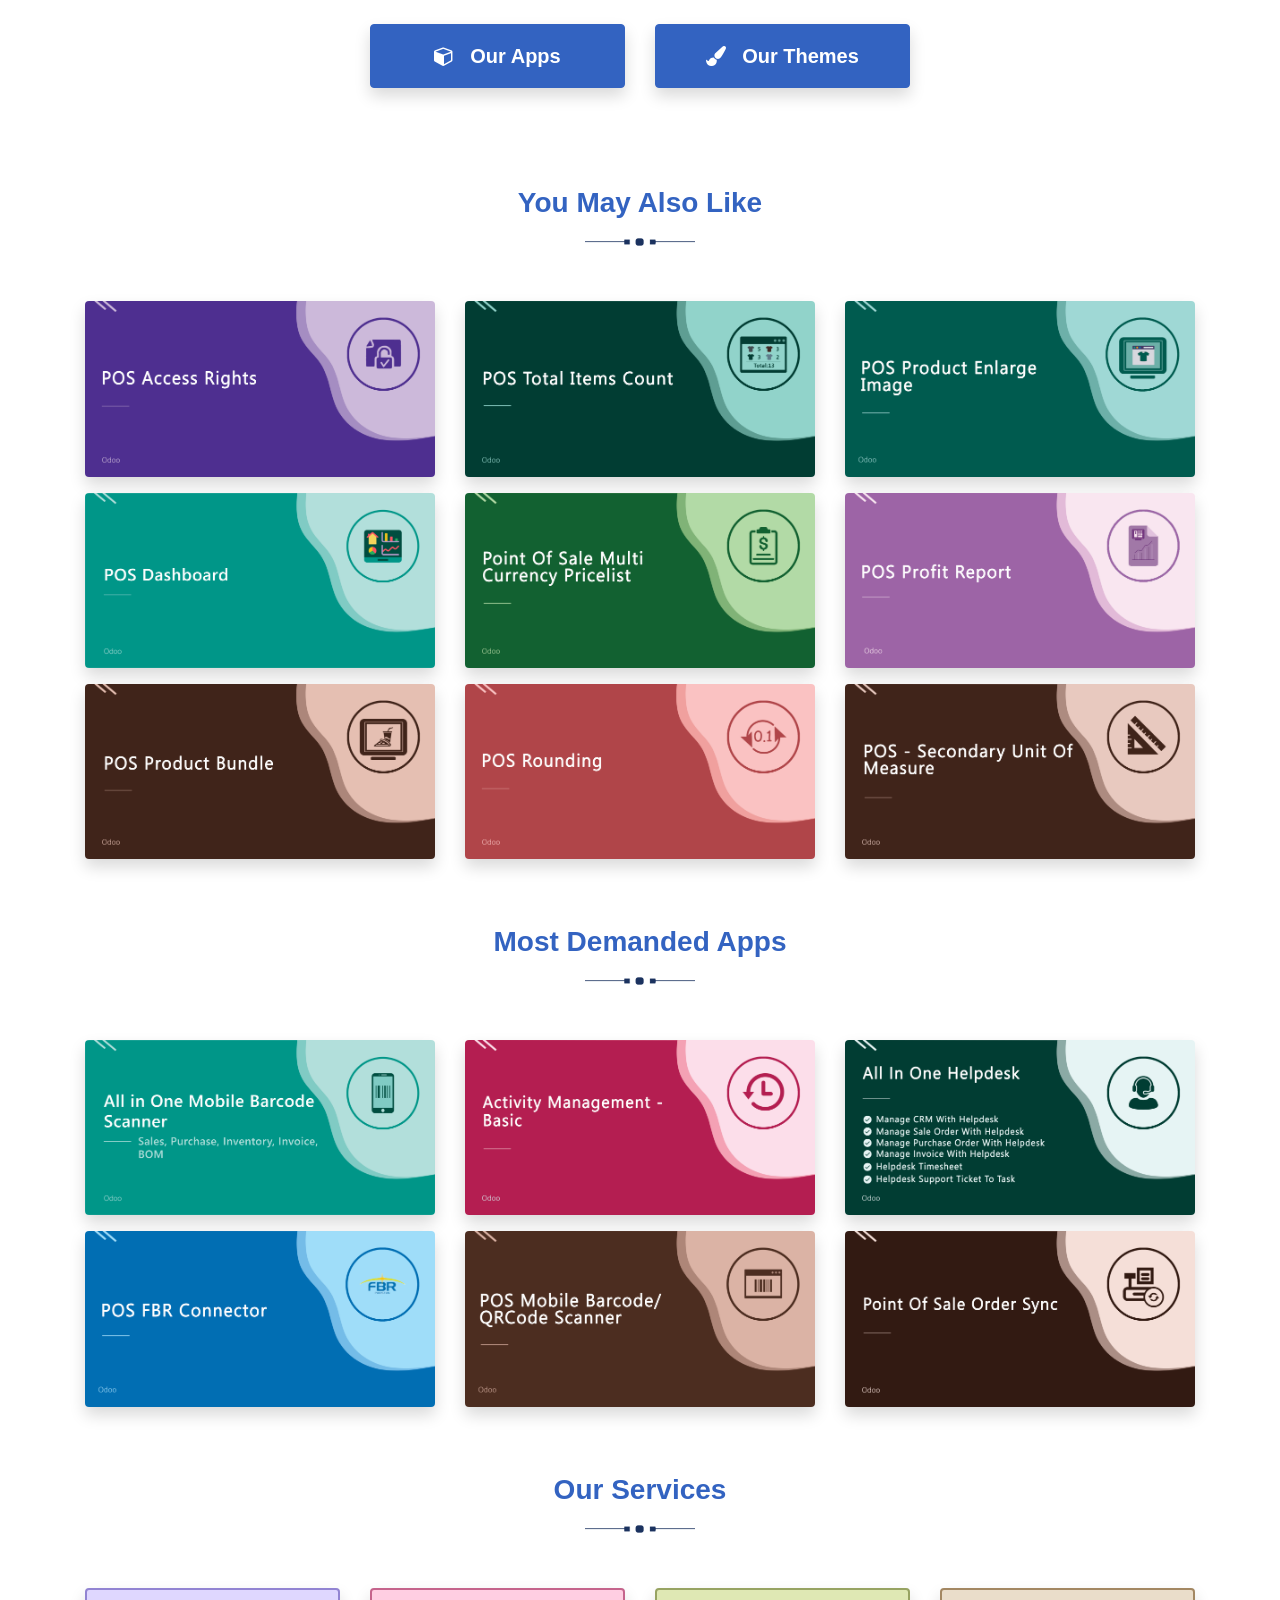
<file: sh_pos_secondary/static/description/index.html>
<!DOCTYPE html>
<html>
   <head>
      <title></title>
      <link rel="stylesheet" href="https://maxcdn.bootstrapcdn.com/bootstrap/4.5.0/css/bootstrap.min.css">
      <link rel="stylesheet" href="https://cdnjs.cloudflare.com/ajax/libs/font-awesome/4.7.0/css/font-awesome.min.css">
      <script src="https://ajax.googleapis.com/ajax/libs/jquery/3.5.1/jquery.min.js"></script>
      <script src="https://cdnjs.cloudflare.com/ajax/libs/popper.js/1.16.0/umd/popper.min.js"></script>
      <script src="https://maxcdn.bootstrapcdn.com/bootstrap/4.5.0/js/bootstrap.min.js"></script>


   </head>
   <body>
      <section id="sh_module_heading">
         <div class="container">
            <div class="sh_center text-center" style='margin: 2rem 0;'>
               <div class="row align-items-center" style='align-items: center;'>
                  <div class="col-lg-4 col-md-4 col-sm-12" style='text-align: left;'>
                     <img src='softhealer.png' alt='logo' style="width: 80%;">
                  </div>
                  <div class="col-lg-8 col-md-8 col-sm-12" style='text-align: right;'>
                     <span class='btn btn-primary' style="position: relative; overflow: hidden; border: 1px solid transparent; padding: .375rem .75rem; font-size: 1rem; line-height: 1.5; border-radius: .25rem; background-color: #3363c1;border-color: #3363c1;"><i class='fa fa-check' style="margin-right: 9px;"></i>Community</span>
                     <span class='btn btn-primary' style="position: relative; overflow: hidden; border: 1px solid transparent; padding: .375rem .75rem; font-size: 1rem; line-height: 1.5; border-radius: .25rem; background-color: #3363c1;border-color: #3363c1;"><i class='fa fa-check' style="margin-right: 9px;"></i>Enterprise</span>
                     <span class='btn btn-primary' style="position: relative; overflow: hidden; border: 1px solid transparent; padding: .375rem .75rem; font-size: 1rem; line-height: 1.5; border-radius: .25rem; background-color: #3363c1;border-color: #3363c1;"><i class='fa fa-check' style="margin-right: 9px;"></i>Odoo.sh</span>
                  </div>
               </div>
            </div>
         </div>
      </section>
      <!-- heading  -->
      <section id="sh_module_heading" style="padding-top: 50px;">
         <div class="container">
            <div class="sh_center text-center">
               <h4 style="font-size: 30px;font-weight: 600;color: #3363c1;margin-bottom: 10px;">POS Secondary Unit Of Measure</h4>
               <!-- <img src="shape.png" style="width: 100px;display: block;text-align: center;margin: auto;margin-bottom: 20px;" /> -->
               <img src="heading.png" alt="heading" />
               <p style="color: #777;font-size: 18px;margin: 0;letter-spacing: 1px;margin-top: 12px;">Do you want the secondary unit of measure in the point of sale (POS) product? Yes! So, You are at the right place, We have created a beautiful module to manage a secondary unit of measure in POS product. It will help you to get easily secondary unit value. so you don't need to waste your time to calculate that value. cheers!</p>
            </div>
         </div>
      </section>
      

<!-- More than one video button / TWO video button-->
  <section id="sh_module_heading" style="padding-top: 50px;">
         <div class="container">
            <div class="row">
               <div class="col-lg-6 col-md-6 col-sm-12 col-12 mb-2">
                  <div>
                     <a href="https://youtu.be/ijptKssdo-M" target="_blank" class="shadow rounded py-3 px-4 mb-2 text-center btn" style="border-width: 1px;border-style: solid;border-color: #1b325f;color: #1b325f;position: relative; overflow: hidden;text-decoration: none;border-radius: 0px;display: inline-block;font-size: 20px;font-weight: bold;width: 100%;border-radius: 0.25rem !important;"><span><img class="mr-2" src="vd_btn.png" alt="video_btn" style="height: 25px;" /></span><span class="align-middle">How it works? click here to watch video</span></a>
                  </div>
               </div>
               <div class="col-lg-6 col-md-6 col-sm-12 col-12 mb-2">
                  <div class="mx-auto">
                     <a href="https://www.youtube.com/shorts/QWzxUk4aYk0?feature=share" target="_blank" class="shadow rounded py-3 px-4 mb-2 text-center btn" style="border-width: 1px;border-style: solid;border-color: #1b325f;color: #1b325f;position: relative; overflow: hidden;text-decoration: none;border-radius: 0px;display: inline-block;font-size: 20px;font-weight: bold;width: 100%;border-radius: 0.25rem !important;"><span><img class="mr-2" src="vd_btn.png" alt="video_btn" style="height: 25px;" /></span><span class="align-middle">POS Secondary Unit Of Measure - Responsive</span></a>
                  </div>
               </div>
            </div>
         </div>
      </section>
<!-- End More than one video button -->




   <!-- Two button section -->
   <section class="sh_bg_cover"
      style="padding:40px 0px;background-color: transparent;">
      <div class="container">
         <div
            class="sh_center text-center"
            style="margin-bottom: 40px;">
            <h4
               style="font-size: 28px;font-weight: 600;color: #3363c1;margin-bottom: 10px;">
               Related Modules</h4>
            <!-- <hr style="width: 100px;border-width: 2px;border-color: #3363c1;" /> -->
            <img src="heading.png"
               alt="heading" />
         </div>
         <div class="row">

            <div
               class="col-lg-6 col-md-6 mb-2 col-sm-12 col-12">
               <a href="https://apps.odoo.com/apps/modules/17.0/sh_product_secondary/"
                  target="_blank"
                  style="text-decoration:none;">
                  <div
                     class="box p-3 shadow text-center border border-danger rounded d-flex justify-content-center align-items-center"
                     align="center"
                     style="color: #434343; font-family:sans-serif!important; margin-bottom:0px !important; text-align:justify; text-decoration: none;background-color: #ffe9eb;border-radius: 0.25rem !important;">
                     <!-- <img class="mr-2" src="d.png" alt="gif" style="height: 25px;" /> -->
                     <span
                        class="fa fa-download"
                        style="font-size: 20px;color: #434343;margin-right: 8px;"></span>
                     <h6
                        class="mb-0 font-weight-bold mr-2">
                        Product -
                        Secondary Unit
                        of Measure</h6>
                     <span
                        class="badge badge-danger"
                        style="padding:5px 15px; border-radius:2px; color:#fff; font-size: 11px;font-weight:bold;vertical-align: text-top;">Included</span>
                  </div>
               </a>
            </div>
            <div
               class="col-lg-6 col-md-6 mb-2 col-sm-12 col-12">
               <a href="https://apps.odoo.com/apps/modules/17.0/sh_secondary_unit/"
                  target="_blank"
                  style="text-decoration:none;">
                  <div
                     class="box p-3 shadow text-center border border-success rounded d-flex justify-content-center align-items-center"
                     align="center"
                     style="color:#434343; font-family:sans-serif!important;  margin-bottom:0px !important; text-align:justify; text-decoration: none;background-color: #e5ffe6;border-radius: 0.25rem !important;">
                     <!-- <img class="mr-2" src="d.png" alt="gif" style="height: 25px;" /> -->
                     <span
                        class="fa fa-download"
                        style="font-size: 20px;color: #434343;margin-right: 8px;"></span>
                     <h6
                        class="mb-0 font-weight-bold mr-2">
                        All In One -
                        Secondary Unit
                        of Measure</h6>
                     <span
                        class="badge badge-success"
                        style="padding:5px 15px; border-radius:2px; color:#fff; font-size: 11px; font-weight:bold;vertical-align: text-top;">Advance</span>
                  </div>
               </a>
            </div>
         </div>
      </div>
   </section>



 
      
      <section id="sh_hot_feature" style="padding-top: 30px;background-color: transparent;">
         <div class="container">
            <div class="sh_center text-center mb-5">
               <h4 style="font-size: 30px;font-weight: 600;color: #3363c1;margin-bottom: 10px;">Hot Features</h4>
               <!-- <hr style="width: 100px;border-width: 2px;border-color: #3363c1;" /> -->
               <img src="heading.png" alt="heading" />
            </div>
            <div class="row">
               <div class="col-lg-4 col-md-6 col-sm-12 col-12 mb-2">
                  <div class="sh_icon d-flex justify-content-center align-items-center rounded shadow" style="padding: 15px;border: 1px solid #9ebdfb;border-bottom: 4px solid #9ebdfb;background-color: #ebf0fb;border-radius: 0.25rem !important;">
                     
                     <span style="color: #212121;font-weight: 600;vertical-align: middle;padding-left: 10px;text-align: center;">Secondary UOM Price On Product
                     </span>
                  </div>
               </div>
               <div class="col-lg-4 col-md-6 col-sm-12 col-12 mb-2">
                  <div class="sh_icon d-flex justify-content-center align-items-center rounded shadow" style="padding: 15px;border: 1px solid #9ebdfb;border-bottom: 4px solid #9ebdfb;background-color: #ebf0fb;border-radius: 0.25rem !important;">
                     <!-- <span class="fa fa-long-arrow-right" style="text-align: center;color: #3363c1;font-size: 22px;"></span> -->
                     <span style="color: #212121;font-weight: 600;vertical-align: middle;padding-left: 10px;text-align: center;">Select POS Default Unit Of Measure
                     </span>
                  </div>
               </div>
               <div class="col-lg-4 col-md-6 col-sm-12 col-12 mb-2">
                  <div class="sh_icon d-flex justify-content-center align-items-center rounded shadow" style="padding: 15px;border: 1px solid #9ebdfb;border-bottom: 4px solid #9ebdfb;background-color: #ebf0fb;border-radius: 0.25rem !important;">
                    <!--  <span class="fa fa-long-arrow-right" style="text-align: center;color: #3363c1;font-size: 22px;"></span> -->
                     <span style="color: #212121;font-weight: 600;vertical-align: middle;padding-left: 10px;text-align: center;">POS Secondary UOM
                     </span>
                  </div>
               </div>
               <div class="col-lg-4 col-md-6 col-sm-12 col-12 mb-2">
                  <div class="sh_icon d-flex justify-content-center align-items-center rounded shadow" style="padding: 15px;border: 1px solid #9ebdfb;border-bottom: 4px solid #9ebdfb;background-color: #ebf0fb;border-radius: 0.25rem !important;">
                    <!--  <span class="fa fa-long-arrow-right" style="text-align: center;color: #3363c1;font-size: 22px;"></span> -->
                     <span style="color: #212121;font-weight: 600;vertical-align: middle;padding-left: 10px;text-align: center;">Print UOM In Receipt
                     </span>
                  </div>
               </div>
            </div>
         </div>
         </div>
      </section>

      <section id="sh_feature" style="padding-top: 50px;background-color: transparent;">
         <div class="container">
            <div class="sh_center text-center mb-5">
               <h4 style="font-size: 28px;font-weight: 600;color: #3363c1;margin-bottom: 10px;">Features</h4>
               <!-- <hr style="width: 100px;border-width: 2px;border-color: #3363c1;" /> -->
               <img src="heading.png" alt="heading" />
            </div>
      <div id="Feature" class="tab-pane active">
         <ul style="padding: 0;list-style: none;">
            <li class="shadow rounded" style="padding: 20px;margin-bottom: 20px;font-size: 16px;color: #212121;font-weight: 600;letter-spacing: 1px;display: block;border-radius: 0.25rem !important;"><span class="fa fa-arrow-right" style="color: #3363c1;font-weight: 600;font-size: 18px;padding-right: 10px;"></span> Easy to shows the secondary unit of measure price on the product.
            </li>
            <li class="shadow rounded" style="padding: 20px;margin-bottom: 20px;font-size: 16px;color: #212121;font-weight: 600;letter-spacing: 1px;display: block;border-radius: 0.25rem !important;"><span class="fa fa-arrow-right" style="color: #3363c1;font-weight: 600;font-size: 18px;padding-right: 10px;"></span> We have added configuration to select the default unit of measure type: Primary UOM or Secondary UOM. 
            </li>
            <li class="shadow rounded" style="padding: 20px;margin-bottom: 20px;font-size: 16px;color: #212121;font-weight: 600;letter-spacing: 1px;display: block;border-radius: 0.25rem !important;"><span class="fa fa-arrow-right" style="color: #3363c1;font-weight: 600;font-size: 18px;padding-right: 10px;"></span> We have added a configuration "Display UOM In Receipt" to print the unit of measure in the receipt.
            </li>
            <li class="shadow rounded" style="padding: 20px;margin-bottom: 20px;font-size: 16px;color: #212121;font-weight: 600;letter-spacing: 1px;display: block;border-radius: 0.25rem !important;"><span class="fa fa-arrow-right" style="color: #3363c1;font-weight: 600;font-size: 18px;padding-right: 10px;"></span> Easy to convert POS product value from the Primary Unit of Measure to Secondary Unit of Measure.
            </li>
            <li class="shadow rounded" style="padding: 20px;margin-bottom: 20px;font-size: 16px;color: #212121;font-weight: 600;letter-spacing: 1px;display: block;border-radius: 0.25rem !important;"><span class="fa fa-arrow-right" style="color: #3363c1;font-weight: 600;font-size: 18px;padding-right: 10px;"></span> Easily convert from secondary to primary and primary to secondary.
            </li>
            <li class="shadow rounded" style="padding: 20px;margin-bottom: 20px;font-size: 16px;color: #212121;font-weight: 600;letter-spacing: 1px;display: block;border-radius: 0.25rem !important;"><span class="fa fa-arrow-right" style="color: #3363c1;font-weight: 600;font-size: 18px;padding-right: 10px;"></span> It will auto-apply price list on primary or secondary unit qty.
            </li>
            <li class="shadow rounded" style="padding: 20px;margin-bottom: 20px;font-size: 16px;color: #212121;font-weight: 600;letter-spacing: 1px;display: block;border-radius: 0.25rem !important;"><span class="fa fa-arrow-right" style="color: #3363c1;font-weight: 600;font-size: 18px;padding-right: 10px;"></span> It will auto add product with secondary UOM.
            </li>
            <li class="shadow rounded" style="padding: 20px;margin-bottom: 20px;font-size: 16px;color: #212121;font-weight: 600;letter-spacing: 1px;display: block;border-radius: 0.25rem !important;"><span class="fa fa-arrow-right" style="color: #3363c1;font-weight: 600;font-size: 18px;padding-right: 10px;"></span> No special configuration required just install it and cheers!
            </li>
            <li class="shadow rounded" style="padding: 20px;margin-bottom: 20px;font-size: 16px;color: #212121;font-weight: 600;letter-spacing: 1px;display: block;border-radius: 0.25rem !important;"><span class="fa fa-arrow-right" style="color: #3363c1;font-weight: 600;font-size: 18px;padding-right: 10px;"></span> This module saves your important time.
            </li>
            <li class="shadow rounded" style="padding: 20px;margin-bottom: 20px;font-size: 16px;color: #212121;font-weight: 600;letter-spacing: 1px;display: block;border-radius: 0.25rem !important;"><span class="fa fa-arrow-right" style="color: #3363c1;font-weight: 600;font-size: 18px;padding-right: 10px;"></span> It reduces human efforts.
            </li>
         </ul>
      </div>
   </div>
</section>
<section id="sh_tab" style="padding-top: 50px;background-color: transparent;">
   <div class="">
      <ul class="nav nav-tabs justify-content-center" role="tablist" style="justify-content: center;padding-bottom: 10px;background-color: transparent;">
         
            <li class="nav-item rounded" style="cursor:pointer; background-color: #3363c1;color: #fff;border-radius: 0;font-weight: 600;font-size: 14px;margin: 0 2px;border-radius: 0.25rem !important;">
            <span class="nav-link active rounded" data-bs-toggle="tab" href="#Configurations" style="cursor: pointer;border: 1px solid #3363c1;padding: 10px 20px;border-top-left-radius: 0px;border-top-right-radius: 0px;">Setup</span>
            </li>
            <li class="nav-item rounded" style="cursor:pointer; background-color: #3363c1;color: #fff;border-radius: 0;font-weight: 600;font-size: 14px;margin: 0 2px;border-radius: 0.25rem !important;">
            <span class="nav-link rounded" data-bs-toggle="tab" href="#Release" style="cursor: pointer;border: 1px solid #3363c1;padding: 10px 20px;border-top-left-radius: 0px;border-top-right-radius: 0px;">Releases</span>
            </li>
            <li class="nav-item rounded" style="cursor:pointer; background-color: #3363c1;color: #fff;border-radius: 0;font-weight: 600;font-size: 14px;margin: 0 2px;border-radius: 0.25rem !important;">
            <span class="nav-link rounded" data-bs-toggle="tab" href="#FAQ" style="cursor: pointer;border: 1px solid #3363c1;padding: 10px 20px;border-top-left-radius: 0px;border-top-right-radius: 0px;">FAQs</span>
            </li>
            <li class="nav-item rounded" style="cursor:pointer; background-color: #3363c1;color: #fff;border-radius: 0;font-weight: 600;font-size: 14px;margin: 0 2px;border-radius: 0.25rem !important;">
            <span class="nav-link rounded" data-bs-toggle="tab" href="#Support" style="cursor: pointer;border: 1px solid #3363c1;padding: 10px 20px;border-top-left-radius: 0px;border-top-right-radius: 0px;">Support</span>
            </li>
      </ul>
      <div class="tab-content" style="padding-top: 30px;background-color: transparent;padding-bottom: 30px;">
         
         <!-- tab 2 -->
         <div id="Configurations" class="tab-pane active">
            <div class="container">
               <div class="row">
                  <div class="class="col-lg-3 col-md-3 col-sm-12 col-12 mb-2"></div>
                  <div class="class="col-lg-6 col-md-6 col-sm-12 col-12 mb-2">
                     <div class="alert alert-danger" role="alert" style="font-size: 20px;">
                        These screenshots are taken in Odoo 16 version. We will be updating new screenshots in the near future. If you have any queries, please feel free to reach out to us at <a href='mailto:support@softhealer.com' style="color: #007bff;font-weight: 600;text-decoration: none;">support</a>
                     </div>
                  </div>
                  <div class="class="col-lg-3 col-md-3 col-sm-12 col-12 mb-2"></div>
               </div>
            </div>
            <section id="sh_configuration">
               <div class="container">
                  <div class="text-center">
                     <p style="color: #1b325f;font-size: 20px;max-width: 75%;margin: auto;margin-bottom: 20px;letter-spacing: .5px;"> Tick the tickbox "Is Secondary Unit" for the secondary unit of measure in the POS product and choose the secondary UOM.
                     </p>
                     <div class="col-md-12">
                        <img class="img-responsive rounded shadow" src="0.png" style="width: 100%;" />
                     </div>
                     <br/>
                     <p style="color: #1b325f;font-size: 20px;max-width: 75%;margin: auto;margin-bottom: 20px;letter-spacing: .5px;"> It will auto take a secondary unit of measure when you add product first time.
                     </p>
                     <div class="col-md-12">
                        <img class="img-responsive rounded shadow" src="1.png" style="width: 100%;" />
                     </div>
                     <br/>
                     <p style="color: #1b325f;font-size: 20px;max-width: 75%;margin: auto;margin-bottom: 20px;letter-spacing: .5px;">Price and tax will auto count based on the unit price.
                     </p>
                     <div class="col-md-12">
                        <img class="img-responsive rounded shadow" src="2.png" style="width: 100%;" />
                     </div>
                     <br/>
                     <p style="color: #1b325f;font-size: 20px;max-width: 75%;margin: auto;margin-bottom: 20px;letter-spacing: .5px;">Press "Change UOM" to change the unit of measure.
                     </p>
                     <div class="col-md-12">
                        <img class="img-responsive rounded shadow" src="3.png" style="width: 100%;"/>
                     </div>
                     <br/>
                     <p style="color: #1b325f;font-size: 20px;max-width: 75%;margin: auto;margin-bottom: 20px;letter-spacing: .5px;"> After press on that button UOM list open, you can choose the UOM here.
                     </p>
                     <div class="col-md-12">
                        <img class="img-responsive rounded shadow" src="4.png" style="width: 100%;" />
                     </div>
                     <br/>
                     <p style="color: #1b325f;font-size: 20px;max-width: 75%;margin: auto;margin-bottom: 20px;letter-spacing: .5px;"> After the change unit of measure, UOM & qty will be updated.
                     </p>
                     <div class="col-md-12">
                        <img class="img-responsive rounded shadow" src="5.png" style="width: 100%;" />
                     </div>
                     <br/>
                     <p style="color: #1b325f;font-size: 20px;max-width: 75%;margin: auto;margin-bottom: 20px;letter-spacing: .5px;"> Price and tax will auto count based on the pricelist.
                     </p>
                     <div class="col-md-12">
                        <img class="img-responsive rounded shadow" src="6.png" style="width: 100%;" />
                     </div>
                     <br/>
                     <p style="color: #1b325f;font-size: 20px;max-width: 75%;margin: auto;margin-bottom: 20px;letter-spacing: .5px;"> You can see both Qty and both UOM in the POS order.
                     </p>
                     <div class="col-md-12">
                        <img class="img-responsive rounded shadow" src="7.png" style="width: 100%;" />
                     </div>
                     <br/>



                     <p style="color: #1b325f;font-size: 20px;max-width: 75%;margin: auto;margin-bottom: 20px;letter-spacing: .5px;"> We provide the below configurations,<br/><br/>
                     1) You can choose the default UOM type from "UOM Settings" for the default unit of measure.<br/>
                     2) Enable the "Display UOM In Receipt" to print UOM in the receipt.<br/><br/>

                     Here we choose the default UOM type: Primary. and you have to tick "Display UOM In Receipt" to print that UOM in receipt.
                     </p>
                     <div class="col-md-12">
                        <img class="img-responsive rounded shadow" src="s1.png" style="width: 100%;" />
                     </div>
                     <br/>
                     <p style="color: #1b325f;font-size: 20px;max-width: 75%;margin: auto;margin-bottom: 20px;letter-spacing: .5px;"> Now we create an order.
                     </p>
                     <div class="col-md-12">
                        <img class="img-responsive rounded shadow" src="s2.png" style="width: 100%;" />
                     </div>
                     <br/>
                     <p style="color: #1b325f;font-size: 20px;max-width: 75%;margin: auto;margin-bottom: 20px;letter-spacing: .5px;"> So by default selected UOM type comes.
                     </p>
                     <div class="col-md-12">
                        <img class="img-responsive rounded shadow" src="s3.png" style="width: 100%;" />
                     </div>
                     <br/>
                     <p style="color: #1b325f;font-size: 20px;max-width: 75%;margin: auto;margin-bottom: 20px;letter-spacing: .5px;"> The receipt with UOM.
                     </p>
                     <div class="col-md-12">
                        <img class="img-responsive rounded shadow" src="s4.png" style="width: 100%;" />
                     </div>
                     <br/>
                     <p style="color: #1b325f;font-size: 20px;max-width: 75%;margin: auto;margin-bottom: 20px;letter-spacing: .5px;"> Now we choose the default UOM type: Secondary & tick "Display UOM In Receipt" to print that UOM in receipt.
                     </p>
                     <div class="col-md-12">
                        <img class="img-responsive rounded shadow" src="s5.png" style="width: 100%;" />
                     </div>
                     <br/>
                     <p style="color: #1b325f;font-size: 20px;max-width: 75%;margin: auto;margin-bottom: 20px;letter-spacing: .5px;"> Now we make an order.
                     </p>
                     <div class="col-md-12">
                        <img class="img-responsive rounded shadow" src="s6.png" style="width: 100%;" />
                     </div>
                     <br/>
                     <p style="color: #1b325f;font-size: 20px;max-width: 75%;margin: auto;margin-bottom: 20px;letter-spacing: .5px;"> So by default selected UOM type comes.
                     </p>
                     <div class="col-md-12">
                        <img class="img-responsive rounded shadow" src="s7.png" style="width: 100%;" />
                     </div>
                     <br/>
                     <p style="color: #1b325f;font-size: 20px;max-width: 75%;margin: auto;margin-bottom: 20px;letter-spacing: .5px;"> Selected UOM type comes in receipt.
                     </p>
                     <div class="col-md-12">
                        <img class="img-responsive rounded shadow" src="s8.png" style="width: 100%;" />
                     </div>
                     <br/>


                     <p style="color: #1b325f;font-size: 20px;max-width: 75%;margin: auto;margin-bottom: 20px;letter-spacing: .5px;"> Enable "Display Price In Secondary UOM". 
                     </p>
                     <div class="col-md-12">
                        <img class="img-responsive rounded shadow" src="ss1.png" style="width: 100%;" />
                     </div>
                     <br/>
                     <p style="color: #1b325f;font-size: 20px;max-width: 75%;margin: auto;margin-bottom: 20px;letter-spacing: .5px;"> Products with secondary UOM price.
                     </p>
                     <div class="col-md-12">
                        <img class="img-responsive rounded shadow" src="ss2.png" style="width: 100%;" />
                     </div>
                     <br/>
                     <p style="color: #1b325f;font-size: 20px;max-width: 75%;margin: auto;margin-bottom: 20px;letter-spacing: .5px;"> Receipt with secondary UOM price.
                     </p>
                     <div class="col-md-12">
                        <img class="img-responsive rounded shadow" src="ss3.png" style="width: 100%;" />
                     </div>
                     <br/>

                     
                  </div>
               </div>
            </section>
         </div>
         <!-- tab 2 -->
         <!-- tab 3 -->
         <div id="Release" class="tab-pane fade container">
           
           <div class="sh_content shadow rounded bg-white" style="padding: 20px;margin-bottom: 15px;">
               <h4 style="font-size: 16px;margin: 0;color: #212121;text-decoration: none;font-weight: 600;letter-spacing: 1px;display: block;"><span class="fa fa-hand-o-right" style="color: #3363c1;font-weight: 600;font-size: 18px;padding-right: 10px;"></span> <span>Version 17.0.1</span> | <span style="color: #3363c1;">Released on : 27<sup>th</sup> January 2024</span></h4>
               <div style="font-size: 16px;padding-left: 32px;color: #555;margin: 0;padding-top: 15px;">
                  <div style="font-weight: normal;" class="d-flex align-items-center">
                  <span
                                class="badge mr-2"
                                style="
                                    background-color: #3363c1 !important;
                                    padding: 5px 15px;
                                    border-radius: 3px;
                                    color: #fff;
                                    font-size: 9px;
                                    text-transform: uppercase;
                                    font-weight: bold;
                                    box-shadow: 0 1px 3px rgba(0, 0, 0, 0.12), 0 1px 2px rgba(0, 0, 0, 0.24);
                                "
                            >
                                Initial
                            </span>
                         <span style="vertical-align: middle;font-size: 15px;">Initial Release.</div>
               </div>
            </div>

         </div>
         <!-- tab 3 -->
         <!-- tab 4 -->
         <div id="FAQ" class="tab-pane fade container">
            <div class="demo">
               <div class="panel-group" id="accordion" role="tablist">
                  <div class="panel panel-default shadow rounded bg-white" style="padding: 20px;margin-bottom: 20px;">
                     <div class="panel-heading" role="tab" id="headingOne" style="border: 0;padding: 0;">
                        <h4 class="panel-title" style="margin: 0;">
                           <a role="button" data-bs-toggle="collapse" data-bs-parent="#accordion" href="#collapseOne" aria-expanded="true" aria-controls="collapseOne" style="font-size: 16px;margin: 0;color: #212121;text-decoration: none;font-weight: 600;letter-spacing: 1px;display: flex;">
                              <span class="fa fa-hand-o-right" style="color: #3363c1;font-weight: 600;font-size: 18px;padding-right: 10px;"></span>
                              Is this app compatible with Odoo Community as well as Enterprise?
                              <!--  <span class="fa fa-plus" style="float: right;background-color: #3363c1;width: 35px;height: 35px;text-align: center;line-height: 35px;color: #fff;border-radius: 50%;margin-top: -8px;"></span> -->
                           </a>
                        </h4>
                     </div>
                     <div id="collapseOne1" class="panel-collapse collapse show" role="tabpanel" aria-labelledby="headingOne">
                        <div class="panel-body" style="padding-top: 20px;">
                           <ul style="list-style-type: disc;font-size: 16px;padding-left: 30px;color: #555;margin: 0;">
                              <li style="margin-bottom: 0px;">Yes, this app works perfectly with Odoo Enterprise (Odoo.sh & Premise) as well as Community. </li>
                           </ul>
                        </div>
                     </div>
                  </div>
                  <div class="panel panel-default shadow rounded bg-white" style="padding: 20px;margin-bottom: 20px;">
                     <div class="panel-heading" role="tab" id="headingTwo"  style="border: 0;padding: 0;">
                        <h4 class="panel-title" style="margin: 0;">
                           <a class="collapsed" role="button" data-bs-toggle="collapse" data-bs-parent="#accordion" href="#collapseTwo" aria-expanded="false" aria-controls="collapseTwo" style="font-size: 16px;margin: 0;color: #212121;text-decoration: none;font-weight: 600;letter-spacing: 1px;display: flex;">
                              <span class="fa fa-hand-o-right" style="color: #3363c1;font-weight: 600;font-size: 18px;padding-right: 10px;"></span>
                              Is this application compatible with odoo.com(odoo saas)?
                              <!--   <span class="fa fa-plus" style="float: right;background-color: #3363c1;width: 35px;height: 35px;text-align: center;line-height: 35px;color: #fff;border-radius: 50%;margin-top: -8px;"></span> -->
                           </a>
                        </h4>
                     </div>
                     <div id="collapseTwo2" class="panel-collapse collapse show" role="tabpanel" aria-labelledby="headingTwo">
                        <div class="panel-body" style="padding-top: 20px;">
                           <ul style="list-style-type: disc;font-size: 16px;padding-left: 30px;color: #555;margin: 0;">
                              <li style="margin-bottom: 0px;">No, this application is not compatible with odoo.com(odoo saas).</li>
                           </ul>
                        </div>
                     </div>
                  </div>
                  <div class="panel panel-default shadow rounded bg-white" style="padding: 20px;margin-bottom: 20px;">
                     <div class="panel-heading" role="tab" id="headingThree" style="border: 0;padding: 0;">
                        <h4 class="panel-title" style="margin: 0;">
                           <a class="collapsed" role="button" data-bs-toggle="collapse" data-bs-parent="#accordion" href="#collapseThree" aria-expanded="false" aria-controls="collapseThree" style="font-size: 16px;margin: 0;color: #212121;text-decoration: none;font-weight: 600;letter-spacing: 1px;display: flex;">
                           <span class="fa fa-hand-o-right" style="color: #3363c1;font-weight: 600;font-size: 18px;padding-right: 10px;"></span>
                           I want some customization in this app. How can I request it?
                           </a>
                        </h4>
                     </div>
                     <div id="collapseThree3" class="panel-collapse collapse show" role="tabpanel" aria-labelledby="headingThree">
                        <div class="panel-body" style="padding-top: 20px;">
                           <ul style="list-style-type: disc;font-size: 16px;padding-left: 30px;color: #555;margin: 0;">
                              <li style="margin-bottom: 0px;">Please Contact Us at <a href='mailto:sales@softhealer.com' style="color: #007bff;font-weight: 600;text-decoration: none;">sales@softhealer.com</a>to request customization.</li>
                           </ul>
                        </div>
                     </div>
                  </div>
                  <div class="panel panel-default shadow rounded bg-white" style="padding: 20px;margin-bottom: 20px;">
                     <div class="panel-heading" role="tab" id="headingThree" style="border: 0;padding: 0;">
                        <h4 class="panel-title" style="margin: 0;">
                           <a class="collapsed" role="button" data-bs-toggle="collapse" data-bs-parent="#accordion" href="#collapseThree" aria-expanded="false" aria-controls="collapseThree" style="font-size: 16px;margin: 0;color: #212121;text-decoration: none;font-weight: 600;letter-spacing: 1px;display: flex;">
                           <span class="fa fa-hand-o-right" style="color: #3363c1;font-weight: 600;font-size: 18px;padding-right: 10px;"></span>
                           Do i get free support?
                           </a>
                        </h4>
                     </div>
                     <div id="collapseThree3" class="panel-collapse collapse show" role="tabpanel" aria-labelledby="headingThree">
                        <div class="panel-body" style="padding-top: 20px;">
                           <ul style="list-style-type: disc;font-size: 16px;padding-left: 30px;color: #555;margin: 0;">
                              <li style="margin-bottom: 0px;">Yes, we provide free support for 100 days.</li>
                           </ul>
                        </div>
                     </div>
                  </div>


                  <div class="panel panel-default shadow rounded bg-white" style="padding: 20px;margin-bottom: 20px;">
                     <div class="panel-heading" role="tab" id="headingThree" style="border: 0;padding: 0;">
                        <h4 class="panel-title" style="margin: 0;">
                           <a class="collapsed" role="button" data-bs-toggle="collapse" data-bs-parent="#accordion" href="#collapseThree" aria-expanded="false" aria-controls="collapseThree" style="font-size: 16px;margin: 0;color: #212121;text-decoration: none;font-weight: 600;letter-spacing: 1px;display: flex;">
                           <span class="fa fa-hand-o-right" style="color: #3363c1;font-weight: 600;font-size: 18px;padding-right: 10px;"></span>
                           Do i get free updates?
                           </a>
                        </h4>
                     </div>
                     <div id="collapseThree3" class="panel-collapse collapse show" role="tabpanel" aria-labelledby="headingThree">
                        <div class="panel-body" style="padding-top: 20px;">
                           <ul style="list-style-type: disc;font-size: 16px;padding-left: 30px;color: #555;margin: 0;">
                              <li style="margin-bottom: 0px;">Yes, you will get free update for lifetime.</li>
                           </ul>
                        </div>
                     </div>
                  </div>

                  <div class="panel panel-default shadow rounded bg-white" style="padding: 20px;margin-bottom: 20px;">
                     <div class="panel-heading" role="tab" id="headingThree" style="border: 0;padding: 0;">
                        <h4 class="panel-title" style="margin: 0;">
                           <a class="collapsed" role="button" data-bs-toggle="collapse" data-bs-parent="#accordion" href="#collapseThree" aria-expanded="false" aria-controls="collapseThree" style="font-size: 16px;margin: 0;color: #212121;text-decoration: none;font-weight: 600;letter-spacing: 1px;display: flex;">
                           <span class="fa fa-hand-o-right" style="color: #3363c1;font-weight: 600;font-size: 18px;padding-right: 10px;"></span>
                           Do we need to install any additional libraries/modules for using this module?
                           </a>
                        </h4>
                     </div>
                     <div id="collapseThree3" class="panel-collapse collapse show" role="tabpanel" aria-labelledby="headingThree">
                        <div class="panel-body" style="padding-top: 20px;">
                           <ul style="list-style-type: disc;font-size: 16px;padding-left: 30px;color: #555;margin: 0;">
                              <li style="margin-bottom: 0px;">No, you don't need to install addition libraries.</li>
                           </ul>
                        </div>
                     </div>
                  </div>

                  <div class="panel panel-default shadow rounded bg-white" style="padding: 20px;margin-bottom: 20px;">
                     <div class="panel-heading" role="tab" id="headingThree" style="border: 0;padding: 0;">
                        <h4 class="panel-title" style="margin: 0;">
                           <a class="collapsed" role="button" data-bs-toggle="collapse" data-bs-parent="#accordion" href="#collapseThree" aria-expanded="false" aria-controls="collapseThree" style="font-size: 16px;margin: 0;color: #212121;text-decoration: none;font-weight: 600;letter-spacing: 1px;display: flex;">
                           <span class="fa fa-hand-o-right" style="color: #3363c1;font-weight: 600;font-size: 18px;padding-right: 10px;"></span>
                           Do I have to buy my module for each version?
                           </a>
                        </h4>
                     </div>
                     <div id="collapseThree3" class="panel-collapse collapse show" role="tabpanel" aria-labelledby="headingThree">
                        <div class="panel-body" style="padding-top: 20px;">
                           <ul style="list-style-type: disc;font-size: 16px;padding-left: 30px;color: #555;margin: 0;">
                              <li style="margin-bottom: 0px;">Yes, You have to download module for each version (13,14,15) except in version 12 or lower.</li>
                           </ul>
                        </div>
                     </div>
                  </div>

                  <div class="panel panel-default shadow rounded bg-white" style="padding: 20px;margin-bottom: 20px;">
                     <div class="panel-heading" role="tab" id="headingThree" style="border: 0;padding: 0;">
                        <h4 class="panel-title" style="margin: 0;">
                           <a class="collapsed" role="button" data-bs-toggle="collapse" data-bs-parent="#accordion" href="#collapseThree" aria-expanded="false" aria-controls="collapseThree" style="font-size: 16px;margin: 0;color: #212121;text-decoration: none;font-weight: 600;letter-spacing: 1px;display: flex;">
                           <span class="fa fa-hand-o-right" style="color: #3363c1;font-weight: 600;font-size: 18px;padding-right: 10px;"></span>
                           What If I purchase Module In Wrong Version Can I exchange Module With Other Versions?
                           </a>
                        </h4>
                     </div>
                     <div id="collapseThree3" class="panel-collapse collapse show" role="tabpanel" aria-labelledby="headingThree">
                        <div class="panel-body" style="padding-top: 20px;">
                           <ul style="list-style-type: disc;font-size: 16px;padding-left: 30px;color: #555;margin: 0;">
                              <li style="margin-bottom: 0px;">No, We do not provide any kind of exchange.</li>
                           </ul>
                        </div>
                     </div>
                  </div>
               </div>
            </div>
         </div>
         <!-- tab 4 -->
         <!-- tab 5 -->
         <div id="Support" class="tab-pane fade container">
            <div class="row">
               <div class="col-md">
                  <div class="sh_content shadow rounded bg-white" style="padding: 20px;margin-bottom: 0px;">
                     <h4 class="mb-0"><a href="mailto:support@softhealer.com" style="text-decoration: none;color: #212121;font-size: 18px;font-weight: 600;letter-spacing: 1px;"><span class="fa fa-envelope" style="color: #3363c1;padding-right: 10px;font-size: 20px;"></span> Please mail us for support on <b style="color: #3363c1">support@softhealer.com</b></a></h4>
                  </div>
               </div>
            </div>
         </div>
         <!-- tab 5 -->
      </div>
   </div>
</section>
<section id="sh_multi_language" style="margin: 50px 0;background-color: transparent;">
   <div class="container">
      <div class="sh_center text-center">
        <div class="sh_center text-center mb-3">
            <h4 style="font-size: 28px;font-weight: 600;color: #3363c1;margin-bottom: 10px;">Multi-Languages</h4>
            <img src="heading.png" alt="heading">
         </div>
         <div class="content">

            We have added predefined some languages(English, German / Deutsch, Arabic, Spanish / Espanol, French / Francais, Chinese) in module, If you want to add other language you can contact us on <a href="mailto:support@softhealer.com">support@softhealer.com</a>. We use google translator tools for multi-languages so possible translations can be not accurate. we accept suggest to make more accurate translations also on <a href="mailto:support@softhealer.com">support@softhealer.com</a>.
            <br/><br/>
         </div>
      </div>
      <div class="row">
         <div class="col-lg-12 col-md-12 col-sm-12 col-12">
            <div class="img" style="text-align: center;">
               <img class="shadow rounded" src="eng.png" title="English" alt="english" style="object-fit: cover;margin: 10px 10px;border-radius: 0.25rem !important;" />
               <img class="shadow rounded" src="german.png" title="Germany" alt="germany" style="object-fit: cover;margin: 10px 10px;border-radius: 0.25rem !important;" />
               <img class="shadow rounded" src="aarab.png" title="Arab" alt="arab" style="object-fit: cover;margin: 10px 10px;border-radius: 0.25rem !important;" />
               <img class="shadow rounded" src="spanish.jpg" title="Spanish" alt="spanish" style="object-fit: cover;margin: 10px 10px;border-radius: 0.25rem !important;" />
               <img class="shadow rounded" src="chinese.png" title="Chinese" alt="Chinese" style="object-fit: cover;margin: 10px 10px;border-radius: 0.25rem !important;" />
               <img class="shadow rounded" src="french.png" title="French" alt="French" style="object-fit: cover;margin: 10px 10px;border-radius: 0.25rem !important;" />
            </div>
         </div>
      </div>
   </div>
</section>
 <section class="sh_bg_cover" style="padding:40px 0px; margin-top:2em;background-color: transparent;">
        <div class="container">
            
            <div class="sh_center text-center row">
               <div class="col-lg-3 col-md-3 col-sm-12 col-12"></div>
               <div class="col-lg-3 col-md-3 col-sm-12 col-12">
                  <a class="shadow rounded py-3 px-4 mb-2 d-flex align-items-center justify-content-center" style="border-width: 1px;border-style: solid;border-color: #3363c1;color: #fff;position: relative; overflow: hidden;text-decoration: none;border-radius: 0px;display: inline-block;font-size: 20px;font-weight: bold;width: 100%;background-color: #3363c1;border-radius: 0.25rem !important;" href="https://apps.odoo.com/apps/modules/browse?author=Softhealer%20Technologies" target="_blank"><span class="fa fa-cube mr-3" style="font-size: 20px;color: #fff;"></span><span class="align-middle">Our Apps</span></a>
               </div>
               <div class="col-lg-3 col-md-3 col-sm-12 col-12">
                  <a class="shadow rounded py-3 px-4 mb-2 d-flex align-items-center justify-content-center" style="border-width: 1px;border-style: solid;border-color: #3363c1;color: #fff;position: relative; overflow: hidden;text-decoration: none;border-radius: 0px;display: inline-block;font-size: 20px;font-weight: bold;width: 100%;background-color: #3363c1;border-radius: 0.25rem !important;" href="https://apps.odoo.com/apps/themes/browse?author=Softhealer%20Technologies" target="_blank"><span class="fa fa-paint-brush mr-3" style="font-size: 20px;color: #fff;"></span><span class="align-middle">Our Themes</span></a>
               </div>
               <div class="col-lg-3 col-md-3 col-sm-12 col-12"></div> 
            </div>
         </div>
      </section> 
<section id="sh_like_module" style="margin: 50px 0;background-color: transparent;">
   <div class="container">
      <div class="sh_center text-center mb-5">
         <h4 style="font-size: 28px;font-weight: 600;color: #3363c1;margin-bottom: 10px;">You May Also Like</h4>
         <img src="heading.png" alt="heading" />
      </div>
      <div class="row" style="margin-top: 1rem;">
         
         <div class="col-md-4 mb-3">
            <div class="sh_content shadow rounded" style="text-align: center;">
               <div class="sh_img">
                  <a href="https://apps.odoo.com/apps/modules/12.0/sh_pos_access_rights/">
            <img class="rounded" src="sh_pos_access_rights.png" alt="POS Access Right" style="width: 100%;">
            </a>
               </div>
            </div>
         </div>
                  <div class="col-md-4 mb-3">
            <div class="sh_content shadow rounded" style="text-align: center;">
               <div class="sh_img">
                 <a href="https://apps.odoo.com/apps/modules/12.0/sh_pos_counter/">
            <img class="rounded" src="sh_pos_counter.png" alt="POS Counter" style="width: 100%;">
            </a>
               </div>
            </div>
         </div>
        



<div class="col-md-4 mb-3">
            <div class="sh_content shadow rounded" style="text-align: center;">
               <div class="sh_img"> 
              <a href="https://www.odoo.com/apps/modules/12.0/sh_pos_enlarge_image/">
            <img class="rounded" src="sh_pos_enlarge_image.png" alt="POS Counter" style="width: 100%;">
            </a>
               </div>
            </div>
         </div>
         <div class="col-md-4 mb-3">
            <div class="sh_content shadow rounded" style="text-align: center;">
               <div class="sh_img"> 
            <a href="https://apps.odoo.com/apps/modules/12.0/sh_pos_dashboard/">
            <img class="rounded" src="sh_pos_dashboard.png" alt="POS Dashboard" style="width: 100%;">
            </a>
               </div>
            </div>
         </div>
       

 <div class="col-md-4 mb-3">
            <div class="sh_content shadow rounded" style="text-align: center;">
               <div class="sh_img"> 
            <a href="https://apps.odoo.com/apps/modules/12.0/sh_pos_multi_pricelist/">
            <img class="rounded" src="sh_pos_multi_pricelist.png" alt="POS Multi Pricelist" style="width: 100%;">
            </a>
               </div>
            </div>
         </div>


          <div class="col-md-4 mb-3">
            <div class="sh_content shadow rounded" style="text-align: center;">
               <div class="sh_img"> 
            <a href="https://www.odoo.com/apps/modules/12.0/sh_pos_pl_report/">
            <img class="rounded" src="sh_pos_pl_report.png" alt="POS Profit Report" style="width: 100%;">
            </a>
               </div>
            </div>
         </div>

          <div class="col-md-4 mb-3">
            <div class="sh_content shadow rounded" style="text-align: center;">
               <div class="sh_img"> 
            <a href="https://apps.odoo.com/apps/modules/12.0/sh_pos_product_bundle/">
            <img class="rounded" src="sh_pos_product_bundle.png" alt="POS Product Bundle" style="width: 100%;">
            </a>
               </div>
            </div>
         </div>
         
          <div class="col-md-4 mb-3">
            <div class="sh_content shadow rounded" style="text-align: center;">
               <div class="sh_img"> 
             <a href="https://apps.odoo.com/apps/modules/12.0/sh_pos_rounding/">
            <img class="rounded" src="sh_pos_rounding.png" alt="POS Rounding" style="width: 100%;">
            </a>
               </div>
            </div>
         </div>
          <div class="col-md-4 mb-3">
            <div class="sh_content shadow rounded" style="text-align: center;">
               <div class="sh_img"> 
              <a href="https://www.odoo.com/apps/modules/12.0/sh_pos_secondary/">
            <img class="rounded" src="sh_pos_secondary.png" alt="POS Secondary" style="width: 100%;">
            </a>
               </div>
            </div>
         </div>
         
         
      </div>
   </div>
</section>
<!-- Most Popular Apps -->
<section id="sh_most_demanded_apps" style="margin: 50px 0 0px 0px;background-color: transparent;">
   <div class="container">
      <div class="sh_center text-center mb-5">
         <h4 style="font-size: 28px;font-weight: 600;color: #3363c1;margin-bottom: 10px;">Most Demanded Apps</h4>
         <img src="heading.png" alt="heading" />
      </div>
      <div class="row" style="margin-top: 1rem;">
         <div class="col-md-4 mb-3">
            <div class="sh_content shadow rounded" style="text-align: center;">
               <div class="sh_img"> 
                  <a href="https://apps.odoo.com/apps/modules/14.0/sh_all_in_one_mbs/">
                  <img class="rounded" src="d1.png" alt="sh_all_in_one_mbs" width="100%">
                  </a>
               </div>
            </div>
         </div>
         <div class="col-md-4 mb-3">
            <div class="sh_content shadow rounded" style="text-align: center;">
               <div class="sh_img"> 
                  <a href="https://apps.odoo.com/apps/modules/14.0/sh_activities_management/">
                  <img class="rounded" src="d3.png" alt="sh_activities_management" width="100%">
                  </a>
               </div>
            </div>
         </div>
         <div class="col-md-4 mb-3">
            <div class="sh_content shadow rounded" style="text-align: center;">
               <div class="sh_img"> 
                  <a href="https://apps.odoo.com/apps/modules/14.0/sh_all_in_one_helpdesk/">
                  <img class="rounded" src="d2.png" alt="sh_all_in_one_helpdesk" style="width: 100%">
                  </a>
               </div>
            </div>
         </div>
          <div class="col-md-4 mb-3">
            <div class="sh_content shadow rounded" style="text-align: center;">
               <div class="sh_img"> 
                  <a href="https://apps.odoo.com/apps/modules/14.0/sh_pos_fbr_connector/">
                  <img class="rounded" src="ssn1.png" alt="sh_pos_fbr_connector" width="100%">
                  </a>
               </div>
            </div>
         </div>
          <div class="col-md-4 mb-3">
            <div class="sh_content shadow rounded" style="text-align: center;">
               <div class="sh_img"> 
                  <a href="https://apps.odoo.com/apps/modules/14.0/sh_pos_mobile_barcode/">
                  <img class="rounded" src="ssn2.png" alt="sh_pos_mobile_barcode" width="100%">
                  </a>
               </div>
            </div>
         </div>
         
         <div class="col-md-4 mb-3">
            <div class="sh_content shadow rounded" style="text-align: center;">
               <div class="sh_img"> 
                  <a href="https://apps.odoo.com/apps/modules/14.0/sh_pos_order_sync/">
                  <img class="rounded" src="ssn3.png" alt="sh_pos_order_sync" style="width: 100%">
                  </a>
               </div>
            </div>
         </div>
      </div>
   </div>
</section>

<!-- Most Popular Apps -->
<section class="sh_services" style="padding: 50px 0px;background-color: transparent;">
	<div class="container">
		<div class="sh_center text-center mb-5">
         <h4 style="font-size: 28px;font-weight: 600;color: #3363c1;margin-bottom: 10px;">Our Services</h4>
         <img src="heading.png" alt="heading" />
      </div>
		<div class="row">
			<div class="col-md-3 text-center">
				<div class="box p-4 shadow rounded mb-2" style="background-color: #dfd7ff;border: 2px solid #9284d2;border-radius: 0.25rem !important;">
					<a href="mailto:sales@softhealer.com" target="_blank" style="text-decoration: none;">
						<div class="icon_img mb-2">
							<!-- <span class="fa fa-info-circle" style="font-size: 50px;color: #fff;"></span> -->
							<img src="info.png" alt="info" style="height: 55px;"></img>
						</div>
						<div class="content">
							<p class="mb-0" style="font-size: 18px;color: #604eaf;font-weight: bold;">Odoo Implementation</p>
						</div>
					</a>
				</div>
			</div>
			<div class="col-md-3 text-center">
				<div class="box p-4 shadow rounded mb-2" style="background-color: #ffcee2;border: 2px solid #c5648c;border-radius: 0.25rem !important;">
					<a href="mailto:sales@softhealer.com" target="_blank" style="text-decoration: none;">
						<div class="icon_img mb-2">
							<!-- <span class="fa fa-cogs" style="font-size: 50px;color: #fff;"></span> -->
							<img src="setting.png" alt="setting" style="height: 55px;"></img>
						</div>
						<div class="content">
							<p class="mb-0" style="font-size: 18px;color: #b54574;font-weight: bold;">Odoo Customization</p>
						</div>
					</a>
				</div>
			</div>
			<div class="col-md-3 text-center">
				<div class="box p-4 shadow rounded mb-2" style="background-color: #dfe8b4;border: 2px solid #97a362;border-radius: 0.25rem !important;">
					<a href="mailto:sales@softhealer.com" target="_blank" style="text-decoration: none;">
						<div class="icon_img mb-2">
							<!-- <span class="fa fa-users" style="font-size: 50px;color: #fff;"></span> -->
							<img src="user.png" alt="user" style="height: 55px;"></img>
						</div>
						<div class="content">
							<p class="mb-0" style="font-size: 18px;color: #7f9037;font-weight: bold;">Support & Maintenance</p>
						</div>
					</a>
				</div>
			</div>
			<div class="col-md-3 text-center">
				<div class="box p-4 shadow rounded mb-2" style="background-color: #eaddca;border: 2px solid #a38762;border-radius: 0.25rem !important;">
					<a href="mailto:sales@softhealer.com" target="_blank" style="text-decoration: none;">
						<div class="icon_img mb-2">
							<!-- <span class="fa fa-mobile" style="font-size: 50px;color: #fff;"></span> -->
							<img src="mobileapp.png" alt="mobileapp" style="height: 55px;"></img>
						</div>
						<div class="content">
							<p class="mb-0" style="font-size: 18px;color: #946d38;font-weight: bold;">Mobile Apps</p>
						</div>
					</a>
				</div>
			</div>
		</div>
	</div>
</section>
<section class="sh_bg_cover" style="padding:40px 0px;background-color: transparent;">
  <div class="container">
      
      <div class="sh_center text-center row">
         <div class="col-lg-3 col-md-3 col-sm-12 col-12"></div>
         <div class="col-lg-3 col-md-3 col-sm-12 col-12">
            <a class="shadow rounded py-3 px-4 d-flex justify-content-center align-items-center mb-2" style="border-width: 1px;border-style: solid;border-color: #4ca9e3;color: #fff;position: relative; overflow: hidden;text-decoration: none;border-radius: 0px;font-size: 20px;font-weight: bold;width: 100%;background-color: #4ca9e3;border-radius: 0.25rem !important;" href="skype:live:softhealertechnologies?chat" target="_blank"><span class="fa fa-skype mr-3" style="font-size: 30px;color: #fff;"></span><span class="align-middle">Skype</span></a>
         </div>
         <div class="col-lg-3 col-md-3 col-sm-12 col-12">
            <a class="shadow rounded py-3 px-4 d-flex justify-content-center align-items-center mb-2" style="border-width: 1px;border-style: solid;border-color: #ce493b;color: #fff;position: relative; overflow: hidden;text-decoration: none;border-radius: 0px;font-size: 20px;font-weight: bold;width: 100%;background-color: #ce493b;border-radius: 0.25rem !important;" href="mailto:sales@softhealer.com" target="_blank"><span class="fa fa-envelope mr-3" style="font-size: 30px;color: #fff;"></span><span class="align-middle">Email</span></a>
         </div>
         <div class="col-lg-3 col-md-3 col-sm-12 col-12"></div> 
      </div>
   </div>
</section>
   </body>
</html>
</file>
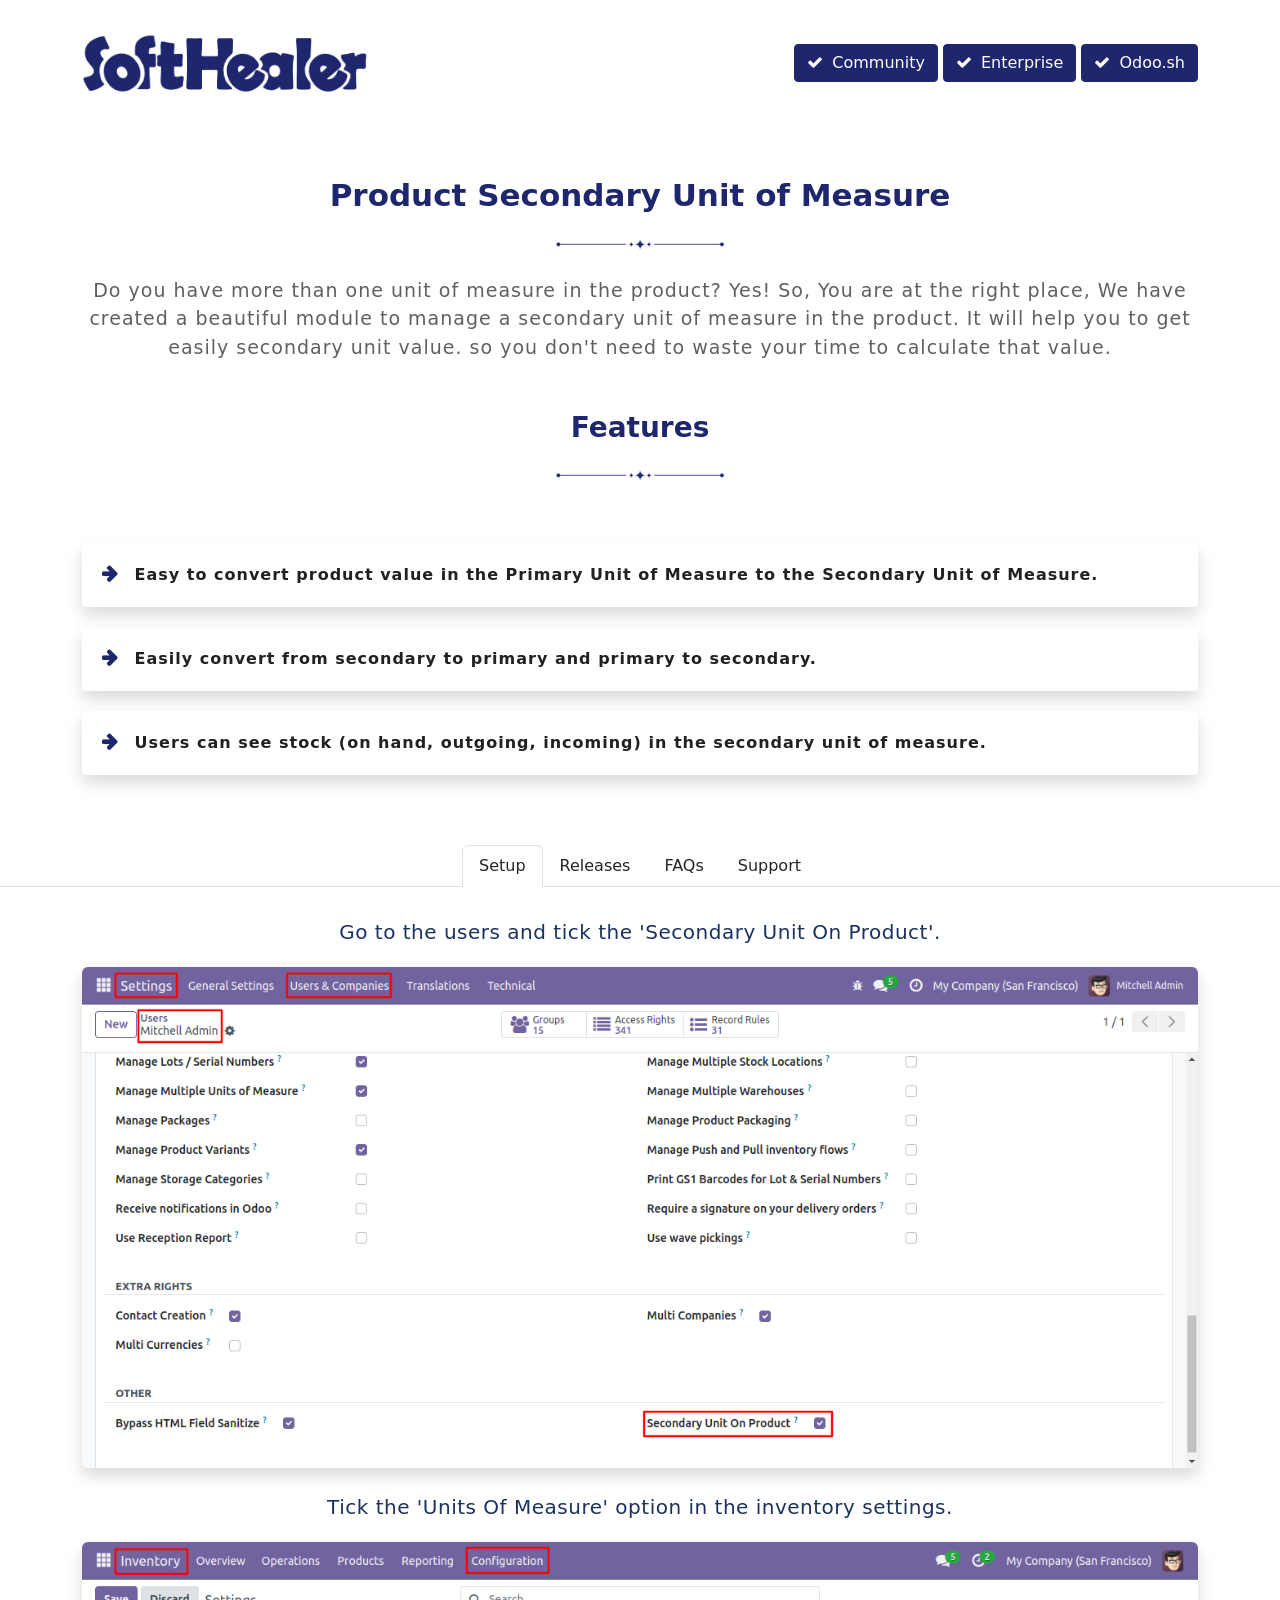
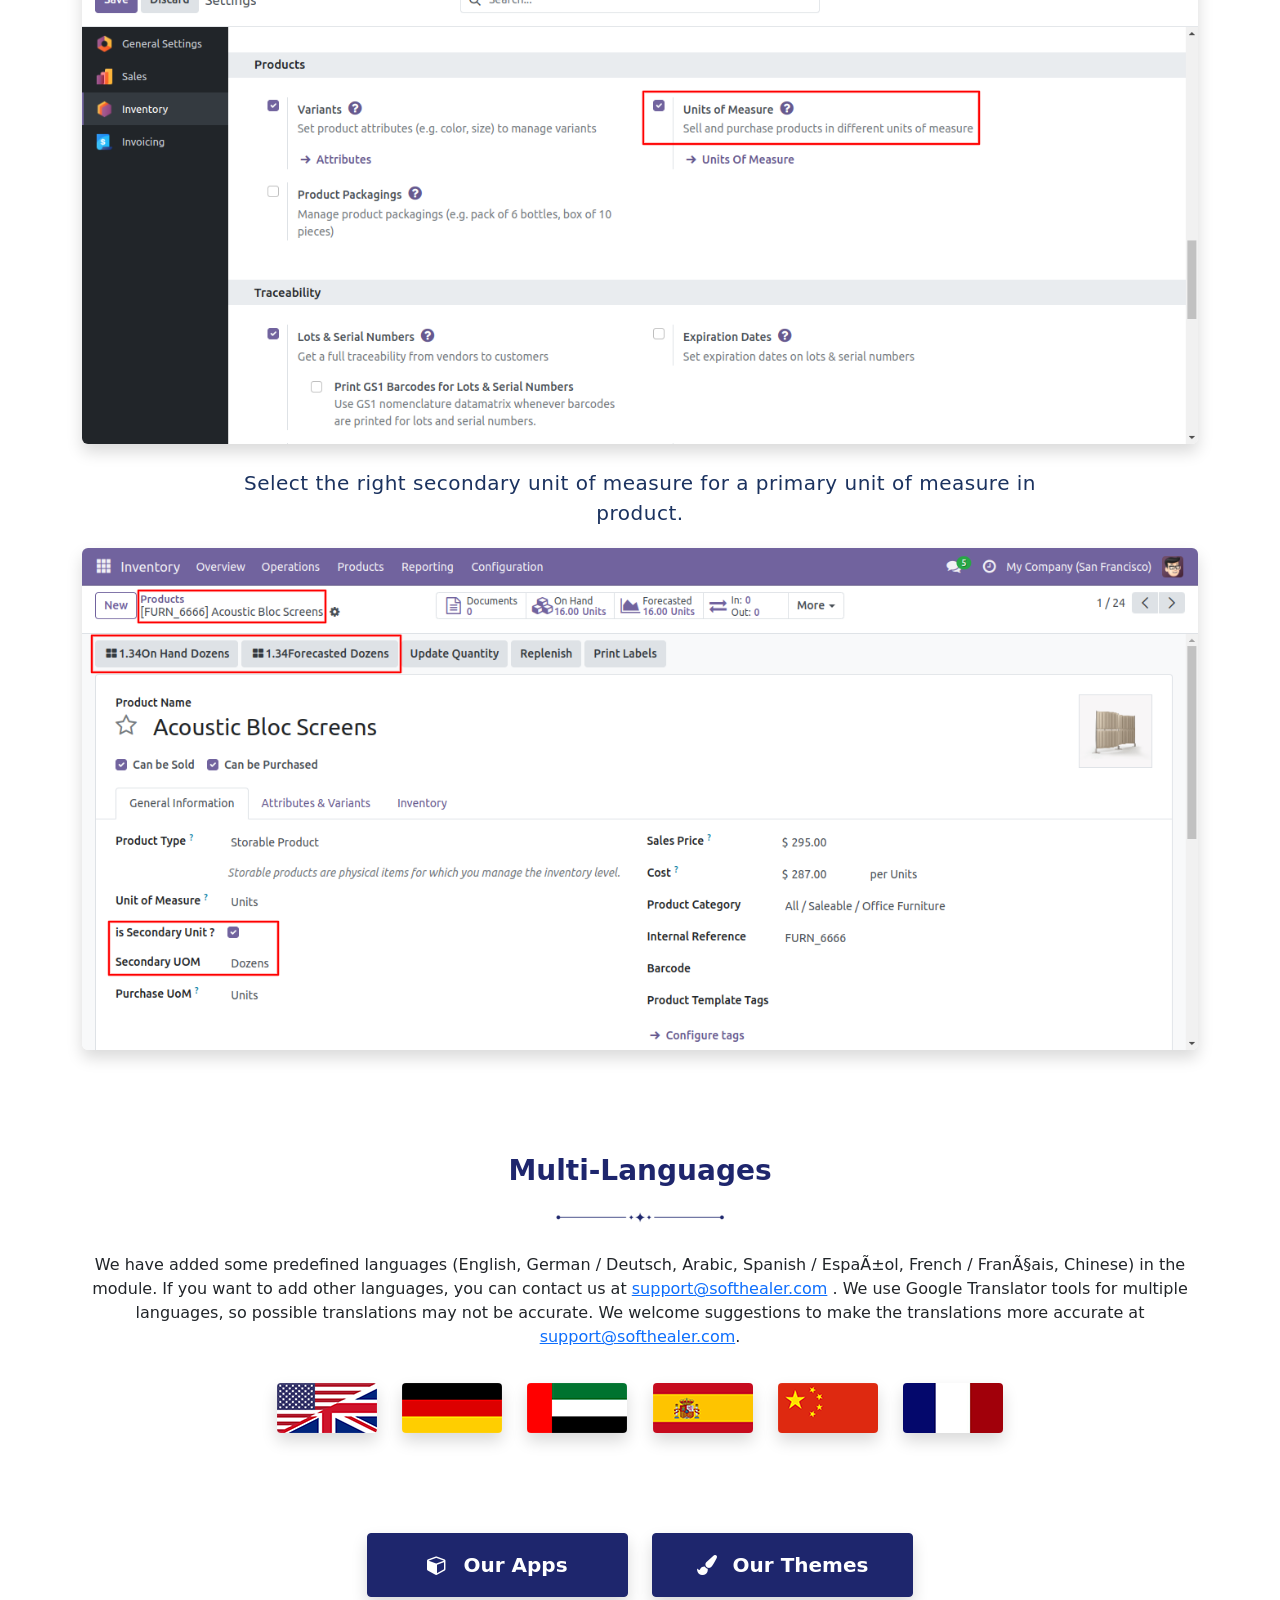
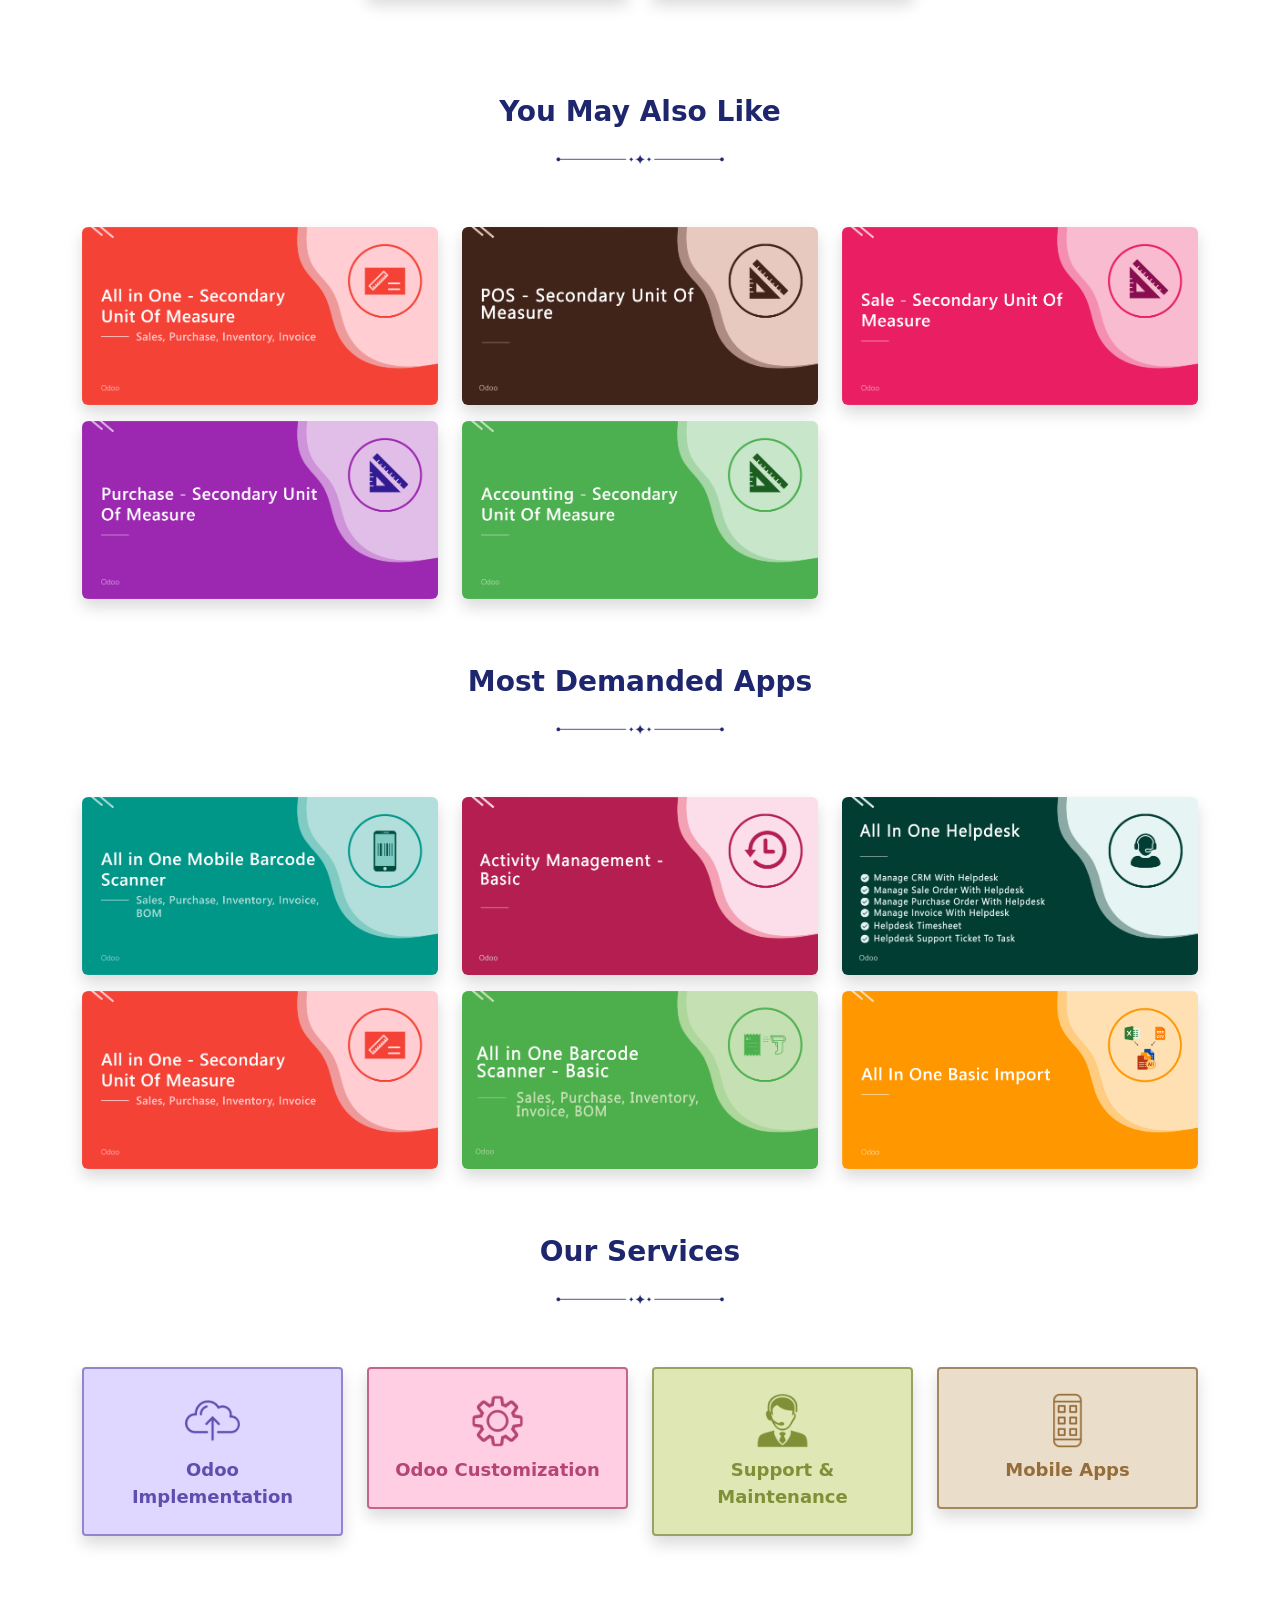
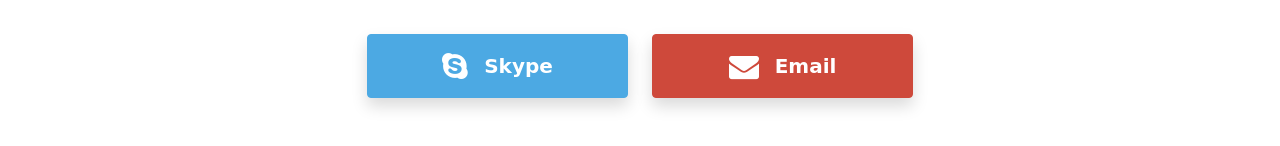
<file: sh_product_secondary/static/description/index.html>
<!DOCTYPE html>
<html>
   <head>
      <title></title>
       <!-- <link rel="stylesheet" href="https://maxcdn.bootstrapcdn.com/bootstrap/4.5.0/css/bootstrap.min.css"> -->
     <link href="https://cdn.jsdelivr.net/npm/bootstrap@5.0.2/dist/css/bootstrap.min.css" rel="stylesheet" integrity="sha384-EVSTQN3/azprG1Anm3QDgpJLIm9Nao0Yz1ztcQTwFspd3yD65VohhpuuCOmLASjC" crossorigin="anonymous">
     <link rel="stylesheet" href="https://cdnjs.cloudflare.com/ajax/libs/font-awesome/4.7.0/css/font-awesome.min.css">
     <!-- <script src="https://ajax.googleapis.com/ajax/libs/jquery/3.5.1/jquery.min.js"></script>
     <script src="https://cdnjs.cloudflare.com/ajax/libs/popper.js/1.16.0/umd/popper.min.js"></script>
     <script src="https://maxcdn.bootstrapcdn.com/bootstrap/4.5.0/js/bootstrap.min.js"></script> -->
     <script src="https://cdn.jsdelivr.net/npm/bootstrap@5.0.2/dist/js/bootstrap.bundle.min.js" integrity="sha384-MrcW6ZMFYlzcLA8Nl+NtUVF0sA7MsXsP1UyJoMp4YLEuNSfAP+JcXn/tWtIaxVXM" crossorigin="anonymous"></script>

   </head>
   <body>
      <section id="sh_module_header" class="sh_module_header">
         <div class="container">
            <div class="sh_center text-center" style='margin: 2rem 0;'>
               <div class="row align-items-center" style='align-items: center;'>
                  <div class="col-lg-4 col-md-4 col-sm-12" style='text-align: left;'>
                     <img src='shapes/softhealer.png' alt='logo' style="width: 80%;">
                  </div>
                  <div class="col-lg-8 col-md-8 col-sm-12" style='text-align: right;'>
                     <span class='btn btn-primary' style="position: relative; overflow: hidden; border: 1px solid transparent; padding: .375rem .75rem; font-size: 1rem; line-height: 1.5; border-radius: .25rem; background-color: #1e266d;border-color: #1e266d;"><i class='fa fa-check' style="margin-right: 9px;"></i>Community</span>
                     <span class='btn btn-primary' style="position: relative; overflow: hidden; border: 1px solid transparent; padding: .375rem .75rem; font-size: 1rem; line-height: 1.5; border-radius: .25rem; background-color: #1e266d;border-color: #1e266d;"><i class='fa fa-check' style="margin-right: 9px;"></i>Enterprise</span>
                     <span class='btn btn-primary' style="position: relative; overflow: hidden; border: 1px solid transparent; padding: .375rem .75rem; font-size: 1rem; line-height: 1.5; border-radius: .25rem; background-color: #1e266d;border-color: #1e266d;"><i class='fa fa-check' style="margin-right: 9px;"></i>Odoo.sh</span>
                  </div>
               </div>
            </div>
         </div>
      </section>
      <!-- heading  -->
      <section id="sh_module_desc" class="sh_module_desc" style="padding-top: 50px;">
         <div class="container">
            <div class="sh_center text-center">
               <h4 style="font-size: 31px;font-weight: 600;color: #1e266d;margin-bottom: 10px;">Product Secondary Unit of Measure</h4>
               <!-- <img src="shape.png" style="width: 100px;display: block;text-align: center;margin: auto;margin-bottom: 20px;" /> -->
               <img src="shapes/heading.png" alt="heading" />
               <p style="color: #616060;font-size: 19px;margin: 0;letter-spacing: 1px;margin-top: 12px;">
                  Do you have more than one unit of measure in the product? Yes! So, You are at the right place, We have created a beautiful module to manage a secondary unit of measure in the product. It will help you to get easily secondary unit value. so you don't need to waste your time to calculate that value.</p>
            </div>
         </div>
      </section>

      <section id="sh_features" class="sh_features" style="padding-top: 50px;background-color: transparent;">
         <div class="container">
            <div class="sh_center text-center mb-5">
               <h4 style="font-size: 28px;font-weight: 600;color: #1e266d;margin-bottom: 10px;">Features</h4>
               <!-- <hr style="width: 100px;border-width: 2px;border-color: #1e266d;" /> -->
               <img src="shapes/heading.png" alt="heading" />
            </div>
            <div id="Feature" class="tab-pane active">
               <ul style="padding: 0;list-style: none;">
                  <li class="shadow rounded" style="padding: 20px;margin-bottom: 20px;font-size: 16px;color: #212121;font-weight: 600;letter-spacing: 1px;display: block;border-radius: 0.25rem !important;"><span class="fa fa-arrow-right" style="color: #1e266d;font-weight: 600;font-size: 18px;padding-right: 10px;"></span> 
                     Easy to convert product value in the Primary Unit of Measure to the Secondary Unit of Measure.
                  </li>
                  <li class="shadow rounded" style="padding: 20px;margin-bottom: 20px;font-size: 16px;color: #212121;font-weight: 600;letter-spacing: 1px;display: block;border-radius: 0.25rem !important;"><span class="fa fa-arrow-right" style="color: #1e266d;font-weight: 600;font-size: 18px;padding-right: 10px;"></span> 
                     Easily convert from secondary to primary and primary to secondary.
                  </li>
                  <li class="shadow rounded" style="padding: 20px;margin-bottom: 20px;font-size: 16px;color: #212121;font-weight: 600;letter-spacing: 1px;display: block;border-radius: 0.25rem !important;"><span class="fa fa-arrow-right" style="color: #1e266d;font-weight: 600;font-size: 18px;padding-right: 10px;"></span> 
                     Users can see stock (on hand, outgoing, incoming) in the secondary unit of measure.
                  </li>
               </ul>
            </div>
         </div>
      </section>

      <section id="sh_tab" class="sh_tab" style="padding-top: 50px;background-color: transparent;">
         <div class="">
            <ul class="nav nav-tabs justify-content-center bg-transparent" id="nav-tab" role="tablist">
               <li class="nav-item" role="presentation">
                 <a class="nav-link text-dark active" id="pills-home-tab-a" data-bs-toggle="pill" data-bs-target="#Configurations" type="button" role="tab" aria-controls="pills-home" aria-selected="false">Setup</a>
               </li>
               <li class="nav-item text-black" role="presentation">
                 <a class="nav-link text-dark" id="pills-profile-tab-b" data-bs-toggle="pill" data-bs-target="#Release" type="button" role="tab" aria-controls="pills-profile" aria-selected="false">Releases</a>
               </li>
               <li class="nav-item text-black" role="presentation">
                 <a class="nav-link text-dark " id="pills-contact-tab-c" data-bs-toggle="pill" data-bs-target="#FAQ" type="button" role="tab" aria-controls="pills-contact" aria-selected="true">FAQs</a>
               </li>
               <li class="nav-item text-black position-relative" role="presentation">
                  <a class="nav-link text-dark " id="pills-contact-tab-c" data-bs-toggle="pill" data-bs-target="#Support" type="button" role="tab" aria-controls="pills-contact" aria-selected="true">Support</a>
                </li>
             </ul>
            <div class="tab-content" style="padding-top: 30px;background-color: transparent;padding-bottom: 30px;">
               
               <!-- tab 2 -->
               <div id="Configurations" class="tab-pane active sh_configuration">
                  <section id="sh_configuration">
                     <div class="container">
                        <div class="text-center">
                           <p style="color: #1b325f;font-size: 20px;max-width: 75%;margin: auto;margin-bottom: 20px;letter-spacing: .5px;"> 
                              Go to the users and tick the 'Secondary Unit On Product'.
                           </p>
                           <div class="col-md-12">
                              <img class="img-responsive rounded shadow" src="screenshots/1.png" style="width: 100%;" />
                           </div>
                           <br/>
                           <p style="color: #1b325f;font-size: 20px;max-width: 75%;margin: auto;margin-bottom: 20px;letter-spacing: .5px;"> 
                              Tick the 'Units Of Measure' option in the inventory settings.
                           </p>
                           <div class="col-md-12">
                              <img class="img-responsive rounded shadow" src="screenshots/2.png" style="width: 100%;" />
                           </div>
                           <br/>
                           <p style="color: #1b325f;font-size: 20px;max-width: 75%;margin: auto;margin-bottom: 20px;letter-spacing: .5px;"> 
                              Select the right secondary unit of measure for a primary unit of measure in product.
                           </p>
                           <div class="col-md-12">
                              <img class="img-responsive rounded shadow" src="screenshots/3.png" style="width: 100%;" />
                           </div>
                           <br/>
                        </div>
                     </div>
                  </section>
               </div>
               <!-- tab 2 -->

               <!-- tab 3 -->
               <div id="Release" class="tab-pane fade container sh_release">
                  
                  <div class="sh_content shadow rounded bg-white" style="padding: 20px;margin-bottom: 15px;">
                     <h4 style="font-size: 16px;margin: 0;color: #212121;text-decoration: none;font-weight: 600;letter-spacing: 1px;display: block;"><span class="fa fa-hand-o-right" style="color: #1e266d;font-weight: 600;font-size: 18px;padding-right: 10px;"></span> <span>Version 17.0.1</span> | <span style="color: #1e266d;">Released on : 3<sup>rd</sup> November 2023</span></h4>
                     <div style="font-size: 16px;padding-left: 32px;color: #555;margin: 0;padding-top: 15px;">
                        <div style="font-weight: normal;" class="d-flex align-items-center">
                           <span class="badge me-2" style="background-color: #1e266d !important; padding: 5px 15px; border-radius: 3px; color: #fff; font-size: 9px;text-transform: uppercase; font-weight: bold; box-shadow: 0 1px 3px rgba(0, 0, 0, 0.12), 0 1px 2px rgba(0, 0, 0, 0.24);">
                              Initial
                           </span>
                           <span style="vertical-align: middle;font-size: 15px;">Initial Release.</div>
                     </div>
                  </div>

               </div>
               <!-- tab 3 -->
               <!-- tab 4 -->
               <div id="FAQ" class="tab-pane fade container sh_faq">
                  <div class="demo">
                     <div class="panel-group" id="accordion" role="tablist">
                        <div class="panel panel-default shadow rounded bg-white" style="padding: 20px;margin-bottom: 20px;">
                           <div class="panel-heading" role="tab" id="headingOne" style="border: 0;padding: 0;">
                              <h4 class="panel-title" style="margin: 0;">
                                 <a role="button" data-bs-toggle="collapse" data-bs-parent="#accordion" href="#collapseOne" aria-expanded="true" aria-controls="collapseOne" style="font-size: 16px;margin: 0;color: #212121;text-decoration: none;font-weight: 600;letter-spacing: 1px;display: flex;">
                                    <span class="fa fa-hand-o-right" style="color: #1e266d;font-weight: 600;font-size: 18px;padding-right: 10px;"></span>
                                    Is this app compatible with Odoo Community as well as Enterprise?
                                    <!--  <span class="fa fa-plus" style="float: right;background-color: #1e266d;width: 35px;height: 35px;text-align: center;line-height: 35px;color: #fff;border-radius: 50%;margin-top: -8px;"></span> -->
                                 </a>
                              </h4>
                           </div>
                           <div id="collapseOne1" class="panel-collapse collapse show" role="tabpanel" aria-labelledby="headingOne">
                              <div class="panel-body" style="padding-top: 20px;">
                                 <ul style="list-style-type: none;font-size: 16px;padding-left: 30px;color: #555;margin: 0;">
                                    <li style="margin-bottom: 0px;">Yes, this app works perfectly with Odoo Enterprise (Odoo.sh & On-Premise) as well as Community. </li>
                                 </ul>
                              </div>
                           </div>
                        </div>
                        <div class="panel panel-default shadow rounded bg-white" style="padding: 20px;margin-bottom: 20px;">
                           <div class="panel-heading" role="tab" id="headingThree" style="border: 0;padding: 0;">
                           <h4 class="panel-title" style="margin: 0;">
                              <a class="collapsed" role="button" data-bs-toggle="collapse" data-bs-parent="#accordion" href="#collapseThree" aria-expanded="false" aria-controls="collapseThree" style="font-size: 16px;margin: 0;color: #212121;text-decoration: none;font-weight: 600;letter-spacing: 1px;display: flex;">
                                 <span class="fa fa-hand-o-right" style="color: #1e266d;font-weight: 600;font-size: 18px;padding-right: 10px;"></span> Is this application compatible with odoo.com(odoo saas)? </a>
                           </h4>
                           </div>
                           <div id="collapseThree3" class="panel-collapse collapse show" role="tabpanel" aria-labelledby="headingThree">
                           <div class="panel-body" style="padding-top: 20px;">
                              <ul style="list-style-type: none;font-size: 16px;padding-left: 30px;color: #555;margin: 0;">
                                 <li style="margin-bottom: 0px;">No, this application is not compatible with odoo.com(odoo saas/Odoo Online).</li>
                              </ul>
                           </div>
                           </div>
                        </div>

                        <div class="panel panel-default shadow rounded bg-white" style="padding: 20px;margin-bottom: 20px;">
                           <div class="panel-heading" role="tab" id="headingThree" style="border: 0;padding: 0;">
                              <h4 class="panel-title" style="margin: 0;">
                                 <a class="collapsed" role="button" data-bs-toggle="collapse" data-bs-parent="#accordion" href="#collapseThree" aria-expanded="false" aria-controls="collapseThree" style="font-size: 16px;margin: 0;color: #212121;text-decoration: none;font-weight: 600;letter-spacing: 1px;display: flex;">
                                 <span class="fa fa-hand-o-right" style="color: #1e266d;font-weight: 600;font-size: 18px;padding-right: 10px;"></span>
                                 I want some customization in this app. How can I request it?
                                 </a>
                              </h4>
                           </div>
                           <div id="collapseThree3" class="panel-collapse collapse show" role="tabpanel" aria-labelledby="headingThree">
                              <div class="panel-body" style="padding-top: 20px;">
                                 <ul style="list-style-type: none;font-size: 16px;padding-left: 30px;color: #555;margin: 0;">
                                    <li style="margin-bottom: 0px;">Please Contact Us at <a href='mailto:sales@softhealer.com' style="color: #007bff;font-weight: 600;text-decoration: none;">sales@softhealer.com</a> to request customization.</li>
                                 </ul>
                              </div>
                           </div>
                        </div>

                        <div class="panel panel-default shadow rounded bg-white" style="padding: 20px;margin-bottom: 20px;">
                           <div class="panel-heading" role="tab" id="headingThree" style="border: 0;padding: 0;">
                              <h4 class="panel-title" style="margin: 0;">
                                 <a class="collapsed" role="button" data-bs-toggle="collapse" data-bs-parent="#accordion" href="#collapseThree" aria-expanded="false" aria-controls="collapseThree" style="font-size: 16px;margin: 0;color: #212121;text-decoration: none;font-weight: 600;letter-spacing: 1px;display: flex;">
                                 <span class="fa fa-hand-o-right" style="color: #1e266d;font-weight: 600;font-size: 18px;padding-right: 10px;"></span>
                                 Do i get free updates?
                                 </a>
                              </h4>
                           </div>
                           <div id="collapseThree3" class="panel-collapse collapse show" role="tabpanel" aria-labelledby="headingThree">
                              <div class="panel-body" style="padding-top: 20px;">
                                 <ul style="list-style-type: none;font-size: 16px;padding-left: 30px;color: #555;margin: 0;">
                                    <li style="margin-bottom: 0px;">Yes, you will get free update for lifetime.</li>
                                 </ul>
                              </div>
                           </div>
                        </div>

                        <div class="panel panel-default shadow rounded bg-white" style="padding: 20px;margin-bottom: 20px;">
                           <div class="panel-heading" role="tab" id="headingThree" style="border: 0;padding: 0;">
                              <h4 class="panel-title" style="margin: 0;">
                                 <a class="collapsed" role="button" data-bs-toggle="collapse" data-bs-parent="#accordion" href="#collapseThree" aria-expanded="false" aria-controls="collapseThree" style="font-size: 16px;margin: 0;color: #212121;text-decoration: none;font-weight: 600;letter-spacing: 1px;display: flex;">
                                 <span class="fa fa-hand-o-right" style="color: #1e266d;font-weight: 600;font-size: 18px;padding-right: 10px;"></span>
                                 Do we need to install any additional libraries for using this module?
                                 </a>
                              </h4>
                           </div>
                           <div id="collapseThree3" class="panel-collapse collapse show" role="tabpanel" aria-labelledby="headingThree">
                              <div class="panel-body" style="padding-top: 20px;">
                                 <ul style="list-style-type: none;font-size: 16px;padding-left: 30px;color: #555;margin: 0;">
                                    <li style="margin-bottom: 0px;">No, you don't need to install addition libraries.</li>
                                 </ul>
                              </div>
                           </div>
                        </div>

                        <div class="panel panel-default shadow rounded bg-white" style="padding: 20px;margin-bottom: 20px;">
                           <div class="panel-heading" role="tab" id="headingThree" style="border: 0;padding: 0;">
                              <h4 class="panel-title" style="margin: 0;">
                                 <a class="collapsed" role="button" data-bs-toggle="collapse" data-bs-parent="#accordion" href="#collapseThree" aria-expanded="false" aria-controls="collapseThree" style="font-size: 16px;margin: 0;color: #212121;text-decoration: none;font-weight: 600;letter-spacing: 1px;display: flex;">
                                 <span class="fa fa-hand-o-right" style="color: #1e266d;font-weight: 600;font-size: 18px;padding-right: 10px;"></span>
                                 Do I have to buy my module for each version?
                                 </a>
                              </h4>
                           </div>
                           <div id="collapseThree3" class="panel-collapse collapse show" role="tabpanel" aria-labelledby="headingThree">
                              <div class="panel-body" style="padding-top: 20px;">
                                 <ul style="list-style-type: none;font-size: 16px;padding-left: 30px;color: #555;margin: 0;">
                                    <li style="margin-bottom: 0px;">For version 12 or upper, you will need to purchase the module for each version that you want to use.</li>
                                 </ul>
                              </div>
                           </div>
                        </div>

                        <div class="panel panel-default shadow rounded bg-white" style="padding: 20px;margin-bottom: 20px;">
                           <div class="panel-heading" role="tab" id="headingThree" style="border: 0;padding: 0;">
                              <h4 class="panel-title" style="margin: 0;">
                                 <a class="collapsed" role="button" data-bs-toggle="collapse" data-bs-parent="#accordion" href="#collapseThree" aria-expanded="false" aria-controls="collapseThree" style="font-size: 16px;margin: 0;color: #212121;text-decoration: none;font-weight: 600;letter-spacing: 1px;display: flex;">
                                 <span class="fa fa-hand-o-right" style="color: #1e266d;font-weight: 600;font-size: 18px;padding-right: 10px;"></span>
                                 Do i get free support?
                                 </a>
                              </h4>
                           </div>
                           <div id="collapseThree3" class="panel-collapse collapse show" role="tabpanel" aria-labelledby="headingThree">
                              <div class="panel-body" style="padding-top: 20px;">
                                 <ul style="list-style-type: none;font-size: 16px;padding-left: 30px;color: #555;margin: 0;">
                                    <li style="margin-bottom: 0px;">Yes, we provide free support for 100 days.</li>
                                 </ul>
                              </div>
                           </div>
                        </div>

                        <div class="panel panel-default shadow rounded bg-white" style="padding: 20px;margin-bottom: 20px;">
                           <div class="panel-heading" role="tab" id="headingThree" style="border: 0;padding: 0;">
                              <h4 class="panel-title" style="margin: 0;">
                                 <a class="collapsed" role="button" data-bs-toggle="collapse" data-bs-parent="#accordion" href="#collapseThree" aria-expanded="false" aria-controls="collapseThree" style="font-size: 16px;margin: 0;color: #212121;text-decoration: none;font-weight: 600;letter-spacing: 1px;display: flex;">
                                 <span class="fa fa-hand-o-right" style="color: #1e266d;font-weight: 600;font-size: 18px;padding-right: 10px;"></span>
                                 What If I purchase Module In Wrong Version Can I exchange Module With Other Versions?
                                 </a>
                              </h4>
                           </div>
                           <div id="collapseThree3" class="panel-collapse collapse show" role="tabpanel" aria-labelledby="headingThree">
                              <div class="panel-body" style="padding-top: 20px;">
                                 <ul style="list-style-type: none;font-size: 16px;padding-left: 30px;color: #555;margin: 0;">
                                    <li style="margin-bottom: 0px;">No, We do not provide any kind of exchange.</li>
                                 </ul>
                              </div>
                           </div>
                        </div>
                     </div>
                  </div>
               </div>
               <!-- tab 4 -->
               <!-- tab 5 -->
               <div id="Support" class="tab-pane fade container sh_support">
                  <div class="row">
                     <div class="col-md">
                        <div class="sh_content shadow rounded bg-white" style="padding: 20px;margin-bottom: 0px;">
                           <h4 class="mb-0"><a href="mailto:support@softhealer.com" style="text-decoration: none;color: #212121;font-size: 18px;font-weight: 600;letter-spacing: 1px;"><span class="fa fa-envelope" style="color: #1e266d;padding-right: 10px;font-size: 20px;"></span> Please email us for support at <b style="color: #1e266d">support@softhealer.com</b></a></h4>
                        </div>
                     </div>
                  </div>
               </div>
               <!-- tab 5 -->
            </div>
         </div>
      </section>

      <section id="sh_multi_language" class="sh_multi_language" style="margin: 50px 0;background-color: transparent;">
         <div class="container">
            <div class="sh_center text-center">
            <div class="sh_center text-center mb-3">
                  <h4 style="font-size: 28px;font-weight: 600;color: #1e266d;margin-bottom: 10px;">Multi-Languages</h4>
                  <img src="shapes/heading.png" alt="heading">
               </div>
               <div class="content">

                  We have added some predefined languages (English, German / Deutsch, Arabic, Spanish / Español, French / Français, Chinese) in the module. If you want to add other languages, you can contact us at <a href="support@softhealer.com">support@softhealer.com</a> . We use Google Translator tools for multiple languages, so possible translations may not be accurate. We welcome suggestions to make the translations more accurate at <a href="mailto:support@softhealer.com">support@softhealer.com</a>.
                  <br/><br/>
               </div>
            </div>
            <div class="row">
               <div class="col-lg-12 col-md-12 col-sm-12 col-12">
                  <div class="img" style="text-align: center;">
                     <img class="shadow rounded" src="language/eng.png" title="English" alt="english" style="object-fit: cover;margin: 10px 10px;border-radius: 0.25rem !important;" />
                     <img class="shadow rounded" src="language/german.png" title="Germany" alt="germany" style="object-fit: cover;margin: 10px 10px;border-radius: 0.25rem !important;" />
                     <img class="shadow rounded" src="language/aarab.png" title="Arab" alt="arab" style="object-fit: cover;margin: 10px 10px;border-radius: 0.25rem !important;" />
                     <img class="shadow rounded" src="language/spanish.jpg" title="Spanish" alt="spanish" style="object-fit: cover;margin: 10px 10px;border-radius: 0.25rem !important;" />
                     <img class="shadow rounded" src="language/chinese.png" title="Chinese" alt="Chinese" style="object-fit: cover;margin: 10px 10px;border-radius: 0.25rem !important;" />
                     <img class="shadow rounded" src="language/french.png" title="French" alt="French" style="object-fit: cover;margin: 10px 10px;border-radius: 0.25rem !important;" />
                  </div>
               </div>
            </div>
         </div>
      </section>
      <section class="sh_apps_buttons" style="padding:40px 0px; margin-top:2em;background-color: transparent;">
         <div class="container">
            <div class="sh_center text-center row">
               <div class="col-lg-3 col-md-3 col-sm-12 col-12"></div>
               <div class="col-lg-3 col-md-3 col-sm-12 col-12">
                  <a class="shadow rounded py-3 px-4 mb-2 d-flex align-items-center justify-content-center" style="border-width: 1px;border-style: solid;border-color: #1e266d;color: #fff;position: relative; overflow: hidden;text-decoration: none;border-radius: 0px;display: inline-block;font-size: 20px;font-weight: bold;width: 100%;background-color: #1e266d;border-radius: 0.25rem !important;" href="https://apps.odoo.com/apps/modules/browse?author=Softhealer%20Technologies" target="_blank"><span class="fa fa-cube me-3" style="font-size: 20px;color: #fff;"></span><span class="align-middle">Our Apps</span></a>
               </div>
               <div class="col-lg-3 col-md-3 col-sm-12 col-12">
                  <a class="shadow rounded py-3 px-4 mb-2 d-flex align-items-center justify-content-center" style="border-width: 1px;border-style: solid;border-color: #1e266d;color: #fff;position: relative; overflow: hidden;text-decoration: none;border-radius: 0px;display: inline-block;font-size: 20px;font-weight: bold;width: 100%;background-color: #1e266d;border-radius: 0.25rem !important;" href="https://apps.odoo.com/apps/themes/browse?author=Softhealer%20Technologies" target="_blank"><span class="fa fa-paint-brush me-3" style="font-size: 20px;color: #fff;"></span><span class="align-middle">Our Themes</span></a>
               </div>
               <div class="col-lg-3 col-md-3 col-sm-12 col-12"></div> 
            </div>
         </div>
      </section> 

      <section id="sh_like_module" class="sh_like_module" style="margin: 50px 0;background-color: transparent;">
         <div class="container">
            <div class="sh_center text-center mb-5">
               <h4 style="font-size: 28px;font-weight: 600;color: #1e266d;margin-bottom: 10px;">You May Also Like</h4>
               <img src="shapes/heading.png" alt="heading" />
            </div>
            <div class="row" style="margin-top: 1rem;">
               <div class="col-md-4 mb-3">
                  <div class="sh_content shadow rounded" style="text-align: center;">
                     <div class="sh_img">
                     <a href="https://www.odoo.com/apps/modules/16.0/sh_secondary_unit/">
                                             <img class="rounded" src="youmaylike/image1.png" style="width: 100%"></img>
                                       </a>
                     </div>
                  </div>
               </div>
               <div class="col-md-4 mb-3">
                  <div class="sh_content shadow rounded" style="text-align: center;">
                     <div class="sh_img">
                        <a href="https://apps.odoo.com/apps/modules/16.0/sh_pos_secondary/">    
                                             <img class="rounded" src="youmaylike/image2.png" style="width: 100%"></img>
                                       </a>
                     </div>
                  </div>
               </div>
               <div class="col-md-4 mb-3">
                  <div class="sh_content shadow rounded" style="text-align: center;">
                     <div class="sh_img">
                     <a href="https://apps.odoo.com/apps/modules/16.0/sh_sale_secondary/">    
                                             <img class="rounded" src="youmaylike/image3.png" style="width: 100%"></img>
                                       </a>
                     </div>
                  </div>
               </div>
               <div class="col-md-4 mb-3">
                  <div class="sh_content shadow rounded" style="text-align: center;">
                     <div class="sh_img">
                     <a href="https://apps.odoo.com/apps/modules/16.0/sh_purchase_secondary/">    
                                             <img class="rounded" src="youmaylike/image4.png" style="width: 100%"></img>
                                       </a>
                     </div>
                  </div>
               </div>
               <div class="col-md-4 mb-3">
                  <div class="sh_content shadow rounded" style="text-align: center;">
                     <div class="sh_img">
                     <a href="https://apps.odoo.com/apps/modules/16.0/sh_account_secondary/">    
                                             <img class="rounded" src="youmaylike/image5.png" style="width: 100%"></img>
                                       </a>
                     </div>
                  </div>
               </div>
               
            </div>
         </div>
      </section>
      <!-- Most Demanded Apps -->
      <section id="sh_most_demanded_apps" class="sh_most_demanded_apps" style="margin: 50px 0 0px 0px;background-color: transparent;">
         <div class="container">
            <div class="sh_center text-center mb-5">
               <h4 style="font-size: 28px;font-weight: 600;color: #1e266d;margin-bottom: 10px;">Most Demanded Apps</h4>
               <img src="shapes/heading.png" alt="heading" />
            </div>
            <div class="row" style="margin-top: 1rem;">
               <div class="col-md-4 mb-3">
                  <div class="sh_content shadow rounded" style="text-align: center;">
                     <div class="sh_img"> 
                        <a href="https://apps.odoo.com/apps/modules/14.0/sh_all_in_one_mbs/">
                        <img class="rounded" src="most_demanded/d1.png" alt="sh_all_in_one_mbs" width="100%">
                        </a>
                     </div>
                  </div>
               </div>
               <div class="col-md-4 mb-3">
                  <div class="sh_content shadow rounded" style="text-align: center;">
                     <div class="sh_img"> 
                        <a href="https://apps.odoo.com/apps/modules/14.0/sh_activities_management/">
                        <img class="rounded" src="most_demanded/d3.png" alt="sh_activities_management" width="100%">
                        </a>
                     </div>
                  </div>
               </div>
               <div class="col-md-4 mb-3">
                  <div class="sh_content shadow rounded" style="text-align: center;">
                     <div class="sh_img"> 
                        <a href="https://apps.odoo.com/apps/modules/14.0/sh_all_in_one_helpdesk/">
                        <img class="rounded" src="most_demanded/d2.png" alt="sh_all_in_one_helpdesk" style="width: 100%">
                        </a>
                     </div>
                  </div>
               </div>
               <div class="col-md-4 mb-3">
                  <div class="sh_content shadow rounded" style="text-align: center;">
                     <div class="sh_img"> 
                        <a href="https://apps.odoo.com/apps/modules/14.0/sh_secondary_unit/">
                        <img class="rounded" src="most_demanded/d4.png" alt="sh_secondary_unit" width="100%">
                        </a>
                     </div>
                  </div>
               </div>
               <div class="col-md-4 mb-3">
                  <div class="sh_content shadow rounded" style="text-align: center;">
                     <div class="sh_img"> 
                        <a href="https://apps.odoo.com/apps/modules/14.0/sh_barcode_scanner/">
                        <img class="rounded" src="most_demanded/d5.png" alt="sh_barcode_scanner" width="100%">
                        </a>
                     </div>
                  </div>
               </div>
               
               <div class="col-md-4 mb-3">
                  <div class="sh_content shadow rounded" style="text-align: center;">
                     <div class="sh_img"> 
                        <a href="https://apps.odoo.com/apps/modules/14.0/sh_all_in_one_basic_import/">
                        <img class="rounded" src="most_demanded/d6.png" alt="sh_all_in_one_basic_import" style="width: 100%">
                        </a>
                     </div>
                  </div>
               </div>
            </div>
         </div>
      </section>
      <!-- Most Demanded Apps -->
      <section class="sh_our_services" style="padding: 50px 0px;background-color: transparent;">
         <div class="container">
            <div class="sh_center text-center mb-5">
               <h4 style="font-size: 28px;font-weight: 600;color: #1e266d;margin-bottom: 10px;">Our Services</h4>
               <img src="shapes/heading.png" alt="heading" />
            </div>
            <div class="row">
               <div class="col-md-3 text-center">
                  <div class="box p-4 shadow rounded mb-2" style="background-color: #dfd7ff;border: 2px solid #9284d2;border-radius: 0.25rem !important;">
                     <a href="mailto:sales@softhealer.com" target="_blank" style="text-decoration: none;">
                        <div class="icon_img mb-2">
                           <!-- <span class="fa fa-info-circle" style="font-size: 50px;color: #fff;"></span> -->
                           <img src="services/info.png" alt="info" style="height: 55px;"></img>
                        </div>
                        <div class="content">
                           <p class="mb-0" style="font-size: 18px;color: #604eaf;font-weight: bold;">Odoo Implementation</p>
                        </div>
                     </a>
                  </div>
               </div>
               <div class="col-md-3 text-center">
                  <div class="box p-4 shadow rounded mb-2" style="background-color: #ffcee2;border: 2px solid #c5648c;border-radius: 0.25rem !important;">
                     <a href="mailto:sales@softhealer.com" target="_blank" style="text-decoration: none;">
                        <div class="icon_img mb-2">
                           <!-- <span class="fa fa-cogs" style="font-size: 50px;color: #fff;"></span> -->
                           <img src="services/setting.png" alt="setting" style="height: 55px;"></img>
                        </div>
                        <div class="content">
                           <p class="mb-0" style="font-size: 18px;color: #b54574;font-weight: bold;">Odoo Customization</p>
                        </div>
                     </a>
                  </div>
               </div>
               <div class="col-md-3 text-center">
                  <div class="box p-4 shadow rounded mb-2" style="background-color: #dfe8b4;border: 2px solid #97a362;border-radius: 0.25rem !important;">
                     <a href="mailto:sales@softhealer.com" target="_blank" style="text-decoration: none;">
                        <div class="icon_img mb-2">
                           <!-- <span class="fa fa-users" style="font-size: 50px;color: #fff;"></span> -->
                           <img src="services/user.png" alt="user" style="height: 55px;"></img>
                        </div>
                        <div class="content">
                           <p class="mb-0" style="font-size: 18px;color: #7f9037;font-weight: bold;">Support & Maintenance</p>
                        </div>
                     </a>
                  </div>
               </div>
               <div class="col-md-3 text-center">
                  <div class="box p-4 shadow rounded mb-2" style="background-color: #eaddca;border: 2px solid #a38762;border-radius: 0.25rem !important;">
                     <a href="mailto:sales@softhealer.com" target="_blank" style="text-decoration: none;">
                        <div class="icon_img mb-2">
                           <!-- <span class="fa fa-mobile" style="font-size: 50px;color: #fff;"></span> -->
                           <img src="services/mobileapp.png" alt="mobileapp" style="height: 55px;"></img>
                        </div>
                        <div class="content">
                           <p class="mb-0" style="font-size: 18px;color: #946d38;font-weight: bold;">Mobile Apps</p>
                        </div>
                     </a>
                  </div>
               </div>
            </div>
         </div>
      </section>
      <section class="sh_our_contacts" style="padding:40px 0px;background-color: transparent;">
      <div class="container"> 
            <div class="sh_center text-center row">
               <div class="col-lg-3 col-md-3 col-sm-12 col-12"></div>
               <div class="col-lg-3 col-md-3 col-sm-12 col-12">
                  <a class="shadow rounded py-3 px-4 d-flex justify-content-center align-items-center mb-2" style="border-width: 1px;border-style: solid;border-color: #4ca9e3;color: #fff;position: relative; overflow: hidden;text-decoration: none;border-radius: 0px;font-size: 20px;font-weight: bold;width: 100%;background-color: #4ca9e3;border-radius: 0.25rem !important;" href="skype:live:softhealertechnologies?chat" target="_blank"><span class="fa fa-skype me-3" style="font-size: 30px;color: #fff;"></span><span class="align-middle">Skype</span></a>
               </div>
               <div class="col-lg-3 col-md-3 col-sm-12 col-12">
                  <a class="shadow rounded py-3 px-4 d-flex justify-content-center align-items-center mb-2" style="border-width: 1px;border-style: solid;border-color: #ce493b;color: #fff;position: relative; overflow: hidden;text-decoration: none;border-radius: 0px;font-size: 20px;font-weight: bold;width: 100%;background-color: #ce493b;border-radius: 0.25rem !important;" href="mailto:sales@softhealer.com" target="_blank"><span class="fa fa-envelope me-3" style="font-size: 30px;color: #fff;"></span><span class="align-middle">Email</span></a>
               </div>
               <div class="col-lg-3 col-md-3 col-sm-12 col-12"></div> 
            </div>
         </div>
      </section>
   </body>
</html>
</file>
